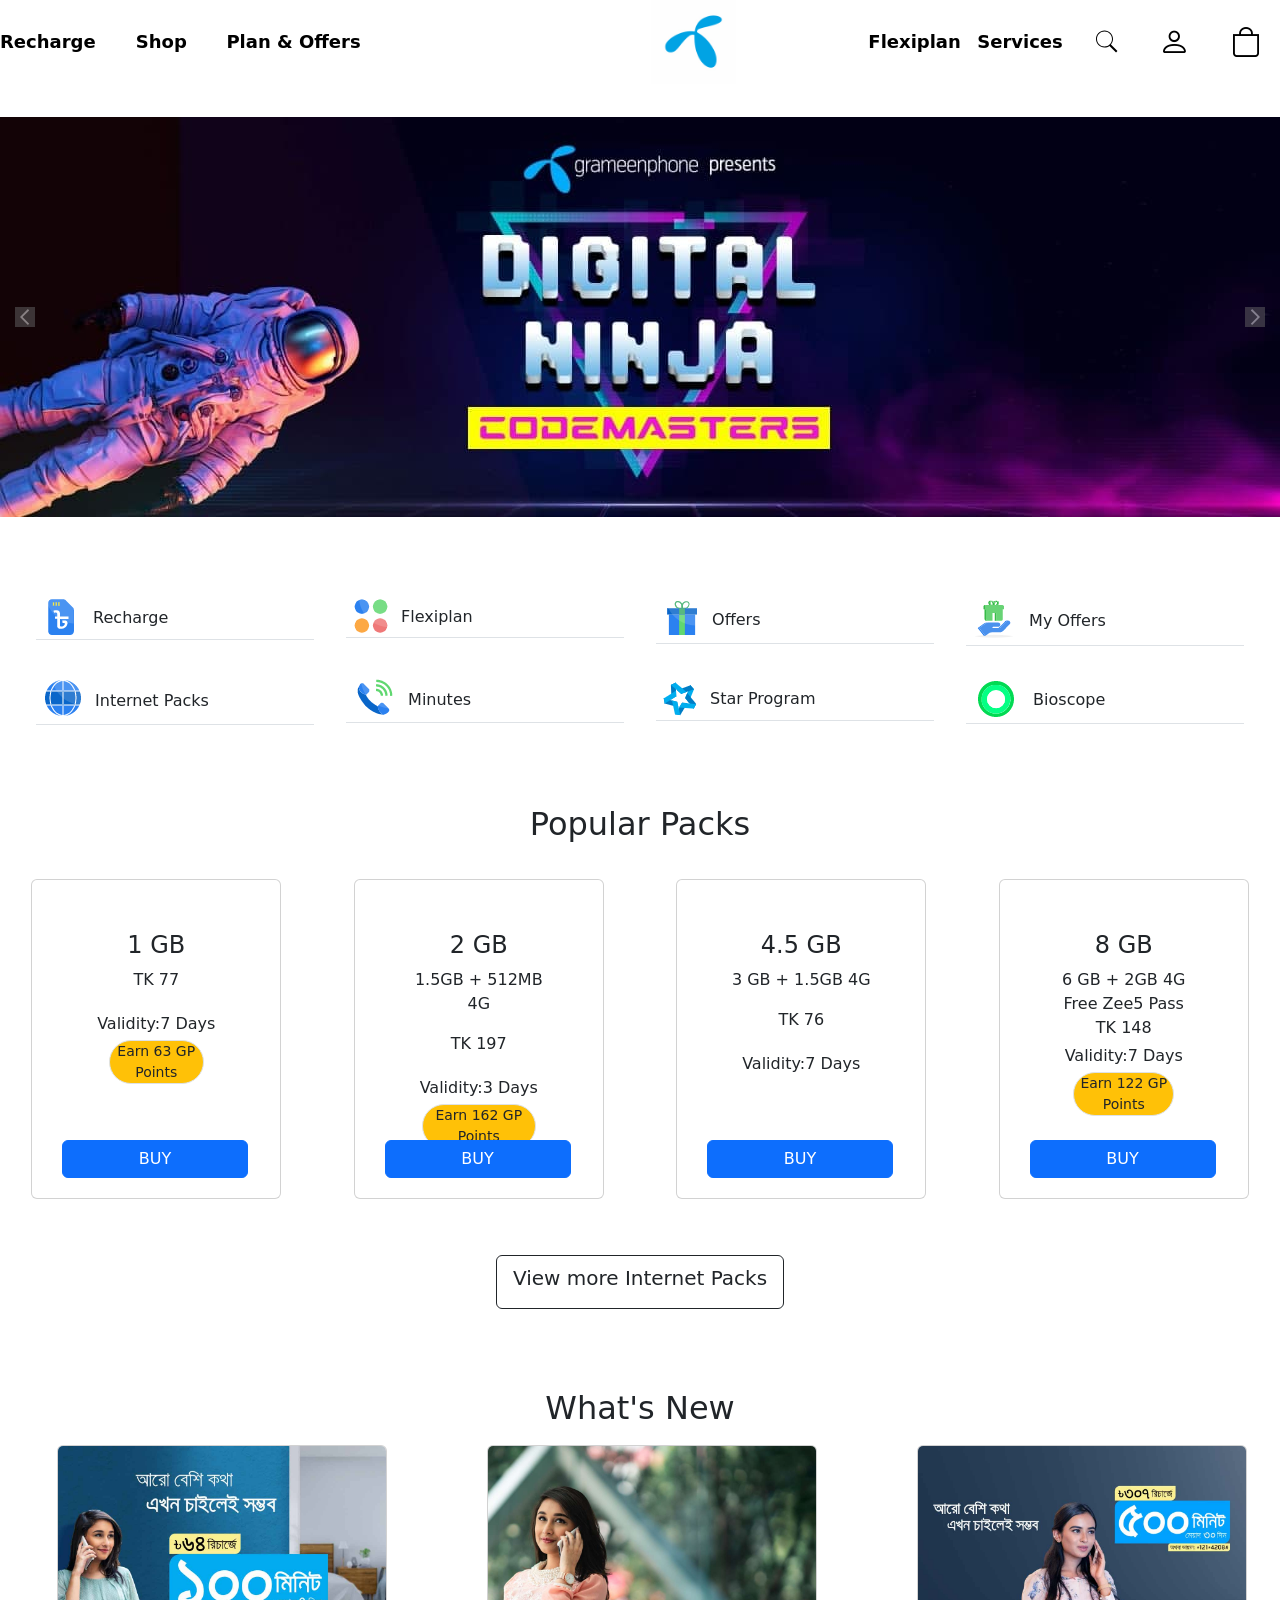
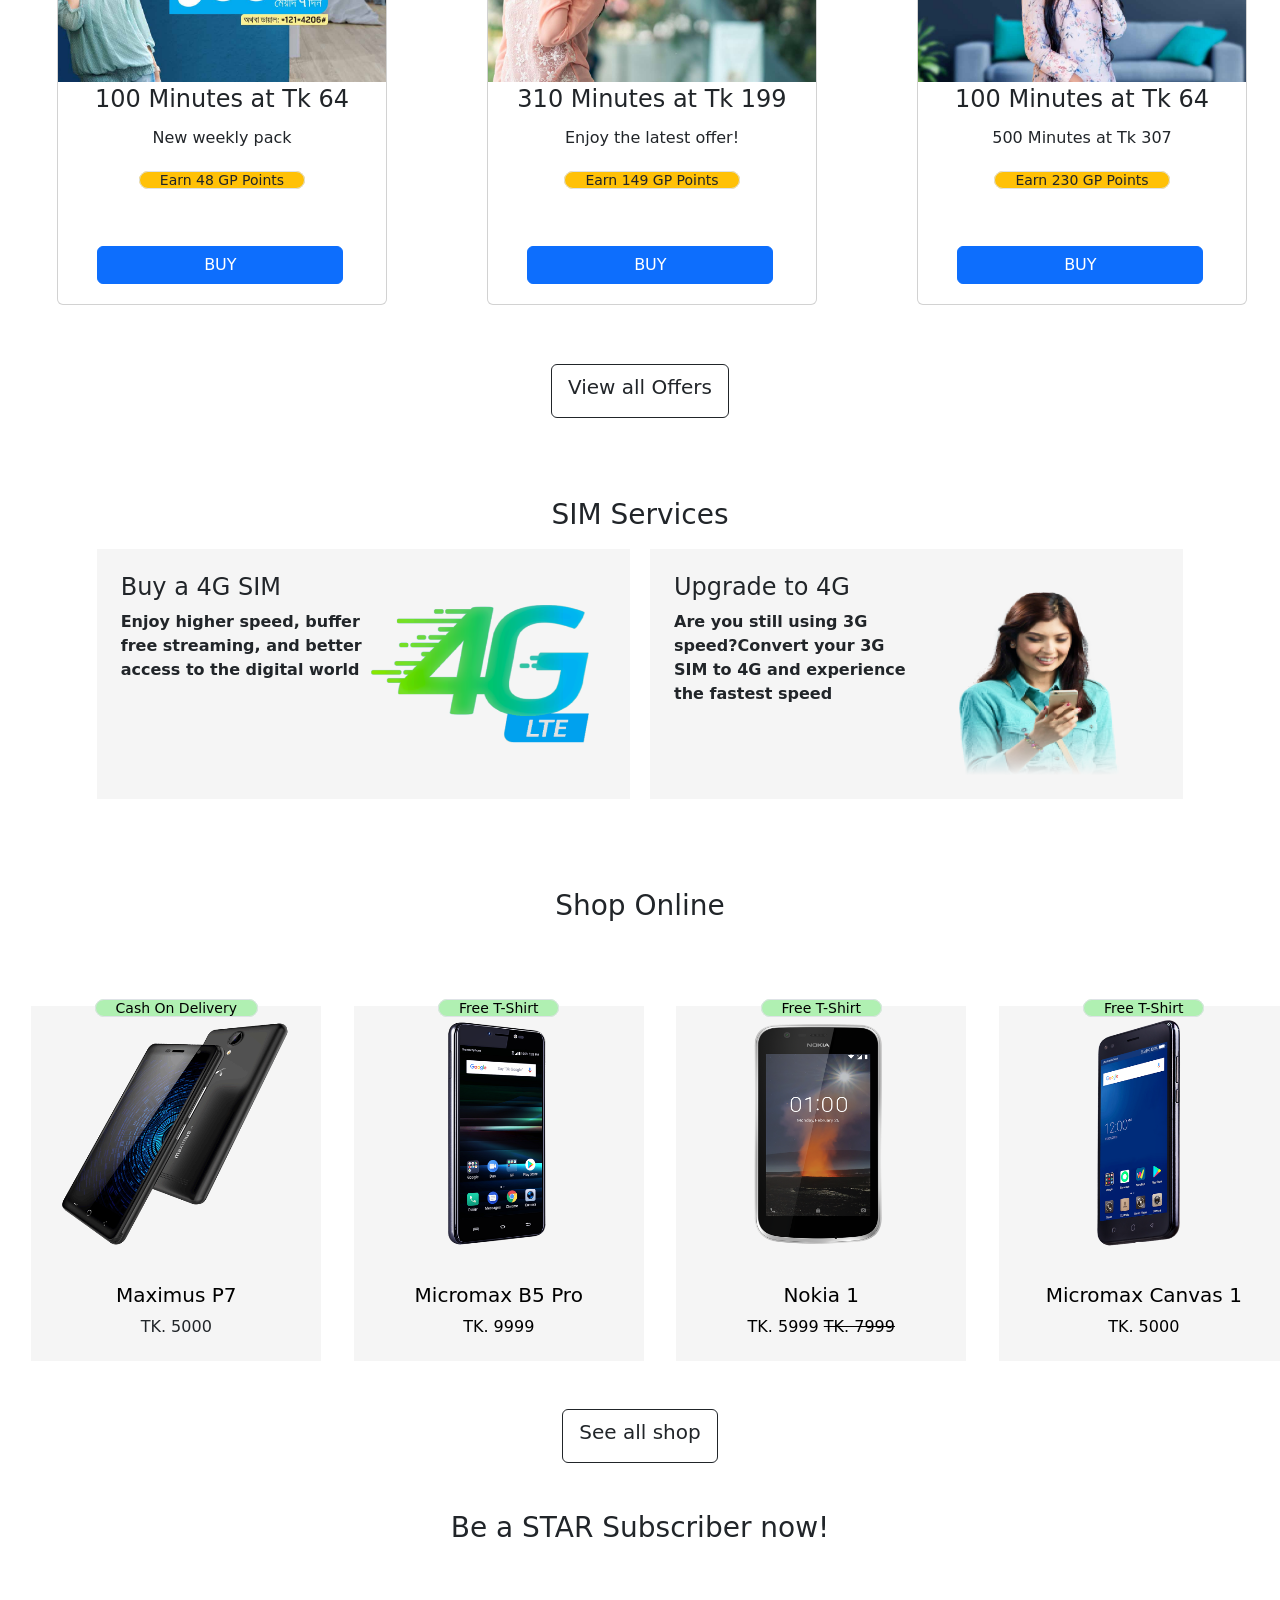
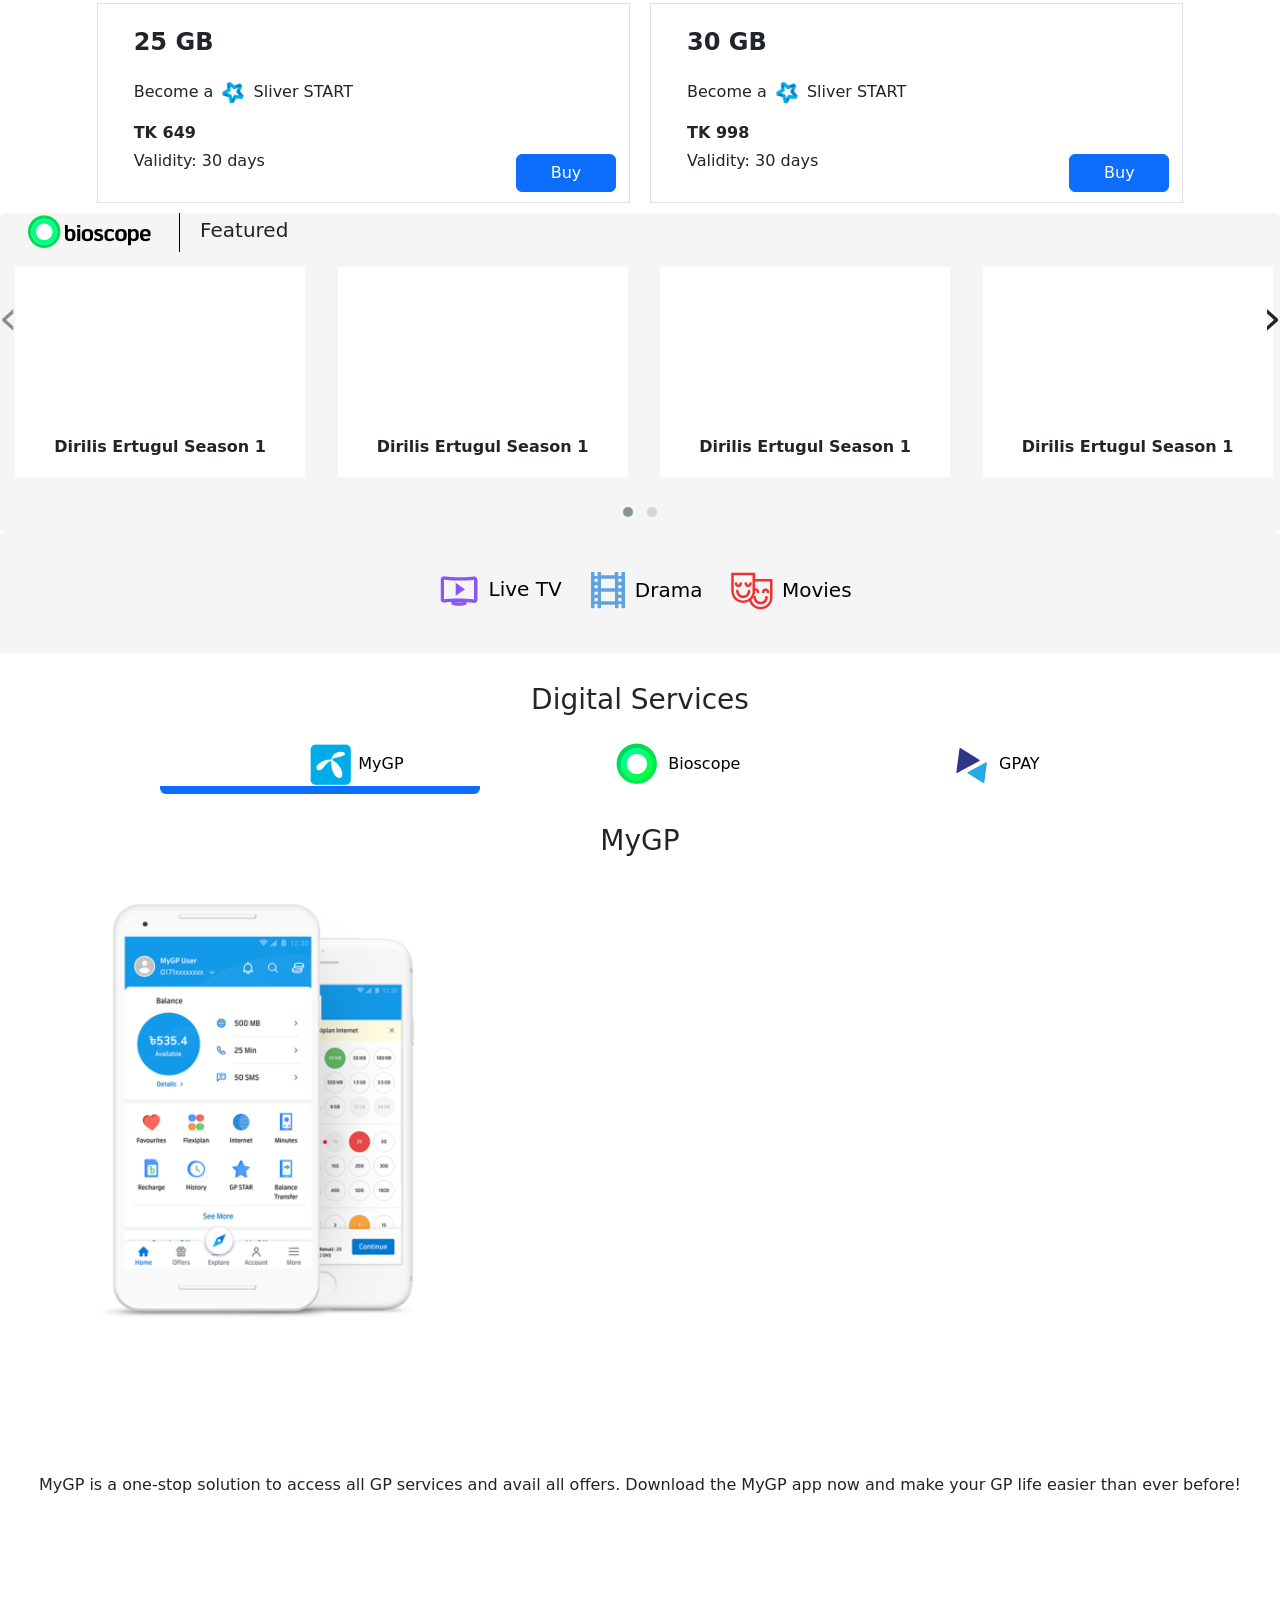
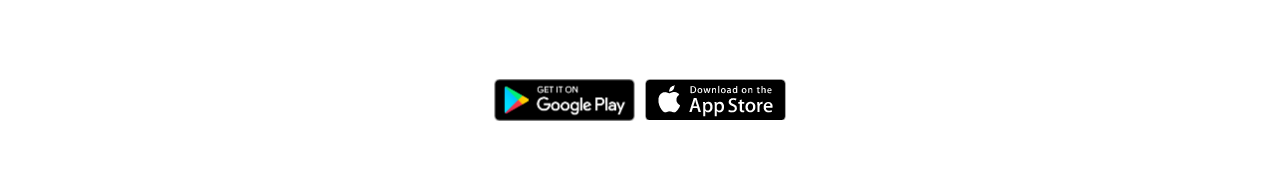
<file: index.html>
<html>
<head>
<title>  Grameenphone </title>
<link rel="stylesheet" href="./bootstrap-4.5.2-dist/css/bootstrap.min.css" type="text/css">

<link rel="icon" href="./images/icon.png" >




<script src="https://code.jquery.com/jquery-3.6.0.min.js" integrity="sha256-/xUj+3OJU5yExlq6GSYGSHk7tPXikynS7ogEvDej/m4=" crossorigin="anonymous"></script>

<!-- Bootstrap CDN -->
<link rel="stylesheet" href="https://cdn.jsdelivr.net/npm/bootstrap@5.1.0/dist/css/bootstrap.min.css" >
<script src="https://cdn.jsdelivr.net/npm/bootstrap@5.1.0/dist/js/bootstrap.min.js"></script>
<script src="https://cdn.jsdelivr.net/npm/bootstrap@5.1.0/dist/js/bootstrap.bundle.min.js" ></script>
<link rel="stylesheet" href="https://cdn.jsdelivr.net/npm/bootstrap-icons@1.3.0/font/bootstrap-icons.css">


<!-- Bootstrap files -->
<script src="./bootstrap-4.5.2-dist/js/bootstrap.min.js"></script>
<script src="./JS/bootstrap.bundle.min.js"></script>
<link rel="stylesheet" href="./CSS/style.css" type="text/css">

<!-- Carousal css Files -->
<link rel="stylesheet" href="CSS/owl.carousel.min.css">
<link rel="stylesheet" href="CSS/owl.theme.default.min.css">


</head>
<body>


    <div class="colors"></div>

                              <!-- /*  TOP NAV BAR START */ -->


<section class="top_nav navbar-expand-md tops">
    <ul class="nav tops collapse navbar-collapse">
        <li class="nav-item tops top_nav-c"> <a href="#" class="nav-link tops top_nav-c-l text-dark border-bottom pl-2 font-size border-primary">Personal</a>  </li>
        <li class="nav-item top_nav-c"> <a href="#" class="nav-link tops top_nav-c-l text-dark font-size ">Business</a>  </li>
        <li class="nav-item top_nav-c"> <a href="#" class="nav-link tops top_nav-c-l text-dark font-size ">About</a>  </li>
        <div class="language">বাংলা</div>
    </ul>

</section>


                              <!-- /*  TOP NAV BAR END */ -->



                              <!-- /*  MAIN NAV BAR START */ -->


<section class="nav-main navbar navbar-expand row position-fixed" >
<div class="nav-main-1 col-5" >


    
<div class="nav-main-3 row collapse navbar-collapse">
    <div class=" col-3 font-weight-600"> <a href="#"> <span> Recharge </span> </a></div>
    <div class=" col-2 font-weight-600"> <a href="#"> Shop </a></div>
    <div class=" col-4 font-weight-600"> <a href="#"> Plan & Offers </a></div>
</div>
</div>








<div class="nav-main-2 collapse navbar-collapse col-3">

<a href="https://www.grameenphone.com/"><img src="./images/gp.jpg"></a>
</div>


<div class="nav-main-3 row collapse navbar-collapse col-4">
<div class=" col-3 font-weight-600 "> <a href="#"> Flexiplan </a></div>
<div class=" col-3 font-weight-600"> <a href="#"> Services </a></div>
<div class=" col-2 font-weight-600"> <a href="#"> <span class="search-icon"><svg xmlns="http://www.w3.org/2000/svg" x="0px" y="0px"
    width="25" height="25"
    viewBox="0 0 50 50"
    style=" fill:#000000;"><path d="M 21 3 C 11.622998 3 4 10.623005 4 20 C 4 29.376995 11.622998 37 21 37 C 24.712383 37 28.139151 35.791079 30.9375 33.765625 L 44.085938 46.914062 L 46.914062 44.085938 L 33.886719 31.058594 C 36.443536 28.083 38 24.223631 38 20 C 38 10.623005 30.377002 3 21 3 z M 21 5 C 29.296122 5 36 11.703883 36 20 C 36 28.296117 29.296122 35 21 35 C 12.703878 35 6 28.296117 6 20 C 6 11.703883 12.703878 5 21 5 z"></path></svg></span> </a></div>
<div class=" col-2 font-weight-600"> <a href="#" class="bstrap-icon">  <i class="bi bi-person"></i> </a></div>
<div class=" col-2 font-weight-600"> <a href="#" class="bstrap-icon" >  <i class="bi bi-bag"></i> </a></div>


</div>
</section>


                                   <!-- SUB NAV BAR START  -->

    <div class="sub-nav row ">
        <div class="col-3"> 

            <button class="navbar-toggler mt-2" onclick="navM()" data-toggle="collapse" data-target=".navs" >
            <span class="navbar-toggler-icon"><svg xmlns="http://www.w3.org/2000/svg" x="0px" y="0px"
                width="25" height="25"
                viewBox="0 0 172 172"
                style=" fill:#000000;"><g fill="none" fill-rule="nonzero" stroke="none" stroke-width="1" stroke-linecap="butt" stroke-linejoin="miter" stroke-miterlimit="10" stroke-dasharray="" stroke-dashoffset="0" font-family="none" font-weight="none" font-size="none" text-anchor="none" style="mix-blend-mode: normal"><path d="M0,172v-172h172v172z" fill="none"></path><g id="original-icon" fill="#000000"><path d="M0,25.8v17.2h172v-17.2zM0,77.4v17.2h172v-17.2zM0,129v17.2h172v-17.2z"></path></g></g></svg></span>
        </button>
        </div>

        <div class="col-7"> <a href="https://www.grameenphone.com/"><img src="./images/gp.jpg"></a>  </div>
        <div class="col-3" style="display: flex; align-items: center;"> <a href="#" style="color: black;"> <i class="bi bi-person"></i> </a>  <a href="#" style="color: black;"> <i class="bi bi-bag"></i> </a> </div>

    </div>




                                   <!-- SUB NAV BAR START  -->




                              <!-- /*  MAIN NAV BAR END */ -->




<!-- 
<section class="image-slide">

    <button class=" carousel-control-prev-icon prev" onclick="prev()"></button>
<img src="#" class="slide">
    <button class=" carousel-control-next-icon next"  onclick="next()"></button>




</section> -->


<!-- <div id="one" class="carousel slide" data-ride="carousel">
<div class="carousel-inner active">
    <div class="carousel-item"> <img src="./images/slide 1.jpg" class="w-100 d-block"> </div>

    <div class="carousel-item"> <img src="./images/slide 2.jpg" class="w-100 d-block"> </div>

    <div class="carousel-item"> <img src="./images/slide 3.jpg" class="w-100 d-block"> </div>


</div>
</div> -->




<div  id="oneid" class="carousel slide slidePic carousel-fade" data-ride="carousel" data-interval="4000" >


    <div class="carousel-inner mt-5">
        <div class="carousel-item active ">
            <img src="images/slide 1.jpg" class="d-block w-100 h-40pr m-auto" alt="">
        </div>

        <div class="carousel-item ">
            <img src="images/slide 2.jpg" class="d-block w-100 h-40pr  m-auto" alt="">
        </div>

        <div class="carousel-item">
            <img src="images/slide 3.jpg" class="d-block w-100 h-40pr  m-auto" alt="">
        </div>
    </div>

        <a href="#oneid" class="carousel-control-prev btn-center-prev " role="button" data-slide="prev" > <svg xmlns="http://www.w3.org/2000/svg" x="0px" y="0px"
            width="20" height="20"
            viewBox="0 0 172 172"
            style=" fill:#000000;"><g fill="none" fill-rule="nonzero" stroke="none" stroke-width="1" stroke-linecap="butt" stroke-linejoin="miter" stroke-miterlimit="10" stroke-dasharray="" stroke-dashoffset="0" font-family="none" font-weight="none" font-size="none" text-anchor="none" style="mix-blend-mode: normal"><path d="M0,172v-172h172v172z" fill="#666666"></path><g fill="#ffffff"><path d="M110.725,154.08333l11.10833,-11.10833l-56.975,-56.975l56.975,-56.975l-11.10833,-11.10833l-67.725,68.08333z"></path></g></g></svg>
        <!-- <span class="carousel-control-prev-icon" aria-hidden="true">    </span> -->
        <span  class="sr-only" > Previous </span>
        </a>

        <a href="#oneid" class="carousel-control-next btn-center-next" role="button" data-slide="next">
            <svg xmlns="http://www.w3.org/2000/svg" x="0px" y="0px"
        width="20" height="20"
        viewBox="0 0 172 172"
        style=" fill:#000000;"><g fill="none" fill-rule="nonzero" stroke="none" stroke-width="1" stroke-linecap="butt" stroke-linejoin="miter" stroke-miterlimit="10" stroke-dasharray="" stroke-dashoffset="0" font-family="none" font-weight="none" font-size="none" text-anchor="none" style="mix-blend-mode: normal"><path d="M0,172v-172h172v172z" fill="#666666"></path><g fill="#ffffff"><path d="M61.275,17.91667l-11.10833,11.10833l56.975,56.975l-56.975,56.975l11.10833,11.10833l67.725,-68.08333z"></path></g></g></svg>
            <!-- <span class="carousel-control-next-icon" aria-hidden="true">    </span>
            <span  class="sr-only" > Next </span> -->
        </a>



</div>



                                     <!-- /* TOGGLED BAR  START */ -->



<!-- collapse -->
<section class="Toggled-bar position-absolute collapse navs">

    <section class="top_nav2  tops">
        <ul class="nav tops">
            <li class="nav-item tops top_nav-c"> <a href="#" class="nav-link tops top_nav-c-l text-dark border-bottom pl-2 font-size border-primary">Personal</a>  </li>
            <li class="nav-item top_nav-c"> <a href="#" class="nav-link tops top_nav-c-l text-dark font-size ">Business</a>  </li>
            <li class="nav-item top_nav-c"> <a href="#" class="nav-link tops top_nav-c-l text-dark font-size ">About</a>  </li>
            <div class="language2">বাংলা</div>
        </ul>
    
    </section>
    

    <div class="close-button" onclick="navT()" >
        <i class="mr-5" ><svg xmlns="http://www.w3.org/2000/svg" x="0px" y="0px"
            width="23" height="23"
            viewBox="0 0 172 172"
            style=" fill:#000000;"><defs><linearGradient x1="86" y1="24.44192" x2="86" y2="147.55808" gradientUnits="userSpaceOnUse" id="color-1_T9nkeADgD3z6_gr1"><stop offset="0" stop-color="#000000"></stop><stop offset="1" stop-color="#000000"></stop></linearGradient></defs><g transform=""><g fill="none" fill-rule="nonzero" stroke="none" stroke-width="1" stroke-linecap="butt" stroke-linejoin="miter" stroke-miterlimit="10" stroke-dasharray="" stroke-dashoffset="0" font-family="none" font-weight="none" font-size="none" text-anchor="none" style="mix-blend-mode: normal"><path d="M0,172v-172h172v172z" fill="none"></path><g fill="url(#color-1_T9nkeADgD3z6_gr1)"><path d="M129.516,147.55808c-1.42693,0.00287 -2.7958,-0.56481 -3.80192,-1.57667l-39.71408,-39.71408l-39.71408,39.71408c-2.09894,2.0983 -5.50131,2.0983 -7.60025,0l-12.66708,-12.68142c-2.0983,-2.09894 -2.0983,-5.50131 0,-7.60025l39.71408,-39.69975l-39.71408,-39.71408c-2.0983,-2.09894 -2.0983,-5.50131 0,-7.60025l12.68142,-12.66708c2.09894,-2.0983 5.50131,-2.0983 7.60025,0l39.69975,39.71408l39.71408,-39.71408c2.09894,-2.0983 5.50131,-2.0983 7.60025,0l12.66708,12.68142c2.0983,2.09894 2.0983,5.50131 0,7.60025l-39.71408,39.69975l39.71408,39.71408c2.0983,2.09894 2.0983,5.50131 0,7.60025l-12.68142,12.66708c-1.00152,1.00779 -2.3632,1.57516 -3.784,1.57667z"></path></g><path d="" fill="none"></path></g></g></svg></i>
    <button></button>
    </div>
    
    <div class="input">
    <span class="search-icon"><svg xmlns="http://www.w3.org/2000/svg" x="0px" y="0px"
        width="25" height="25"
        viewBox="0 0 50 50"
        style=" fill:#000000;"><path d="M 21 3 C 11.622998 3 4 10.623005 4 20 C 4 29.376995 11.622998 37 21 37 C 24.712383 37 28.139151 35.791079 30.9375 33.765625 L 44.085938 46.914062 L 46.914062 44.085938 L 33.886719 31.058594 C 36.443536 28.083 38 24.223631 38 20 C 38 10.623005 30.377002 3 21 3 z M 21 5 C 29.296122 5 36 11.703883 36 20 C 36 28.296117 29.296122 35 21 35 C 12.703878 35 6 28.296117 6 20 C 6 11.703883 12.703878 5 21 5 z"></path></svg></span>
    <input type="text" placeholder="Type to search" class="search small" >

</div>

<div class="toggles">

<div><a href="">Recharge</a></div>
<div><a href="" >Shop <i><svg xmlns="http://www.w3.org/2000/svg" x="0px" y="0px"
    width="32" height="30"
    viewBox="0 0 172 172"
    style=" fill:#000000;"><g transform=""><g fill="none" fill-rule="nonzero" stroke="none" stroke-width="1" stroke-linecap="butt" stroke-linejoin="miter" stroke-miterlimit="10" stroke-dasharray="" stroke-dashoffset="0" font-family="none" font-weight="none" font-size="none" text-anchor="none" style="mix-blend-mode: normal"><path d="M0,172v-172h172v172z" fill="none"></path><path d="M86,86.86c-0.47496,0 -0.86,-0.38504 -0.86,-0.86v0c0,-0.47496 0.38504,-0.86 0.86,-0.86v0c0.47496,0 0.86,0.38504 0.86,0.86v0c0,0.47496 -0.38504,0.86 -0.86,0.86z" fill="#cccccc"></path><g fill="#000000"><path d="M86,42.33846c-24.07638,0 -43.66154,19.58516 -43.66154,43.66154c0,24.07638 19.58516,43.66154 43.66154,43.66154c24.07638,0 43.66154,-19.58515 43.66154,-43.66154c0,-24.07638 -19.58515,-43.66154 -43.66154,-43.66154zM86,49.61538c20.13945,0 36.38462,16.24516 36.38462,36.38462c0,20.13945 -16.24516,36.38462 -36.38462,36.38462c-20.13945,0 -36.38462,-16.24516 -36.38462,-36.38462c0,-20.13945 16.24516,-36.38462 36.38462,-36.38462zM71.44615,64.16923l21.83077,21.83077l-21.83077,21.83077h10.91538l21.83077,-21.83077l-21.83077,-21.83077z"></path></g><path d="" fill="none"></path><path d="" fill="none"></path><path d="" fill="none"></path></g></g></svg></i></a></div>

<div><a href="">Planes & Offers<i><svg xmlns="http://www.w3.org/2000/svg" x="0px" y="0px"
    width="32" height="30"
    viewBox="0 0 172 172"
    style=" fill:#000000;"><g transform=""><g fill="none" fill-rule="nonzero" stroke="none" stroke-width="1" stroke-linecap="butt" stroke-linejoin="miter" stroke-miterlimit="10" stroke-dasharray="" stroke-dashoffset="0" font-family="none" font-weight="none" font-size="none" text-anchor="none" style="mix-blend-mode: normal"><path d="M0,172v-172h172v172z" fill="none"></path><path d="M86,86.86c-0.47496,0 -0.86,-0.38504 -0.86,-0.86v0c0,-0.47496 0.38504,-0.86 0.86,-0.86v0c0.47496,0 0.86,0.38504 0.86,0.86v0c0,0.47496 -0.38504,0.86 -0.86,0.86z" fill="#cccccc"></path><g fill="#000000"><path d="M86,42.33846c-24.07638,0 -43.66154,19.58516 -43.66154,43.66154c0,24.07638 19.58516,43.66154 43.66154,43.66154c24.07638,0 43.66154,-19.58515 43.66154,-43.66154c0,-24.07638 -19.58515,-43.66154 -43.66154,-43.66154zM86,49.61538c20.13945,0 36.38462,16.24516 36.38462,36.38462c0,20.13945 -16.24516,36.38462 -36.38462,36.38462c-20.13945,0 -36.38462,-16.24516 -36.38462,-36.38462c0,-20.13945 16.24516,-36.38462 36.38462,-36.38462zM71.44615,64.16923l21.83077,21.83077l-21.83077,21.83077h10.91538l21.83077,-21.83077l-21.83077,-21.83077z"></path></g><path d="" fill="none"></path><path d="" fill="none"></path><path d="" fill="none"></path></g></g></svg></i></a></div>

<div><a href="">Flexiplan</a></div>

<div><a href="">Services<i><svg xmlns="http://www.w3.org/2000/svg" x="0px" y="0px"
    width="32" height="30"
    viewBox="0 0 172 172"
    style=" fill:#000000;"><g transform=""><g fill="none" fill-rule="nonzero" stroke="none" stroke-width="1" stroke-linecap="butt" stroke-linejoin="miter" stroke-miterlimit="10" stroke-dasharray="" stroke-dashoffset="0" font-family="none" font-weight="none" font-size="none" text-anchor="none" style="mix-blend-mode: normal"><path d="M0,172v-172h172v172z" fill="none"></path><path d="M86,86.86c-0.47496,0 -0.86,-0.38504 -0.86,-0.86v0c0,-0.47496 0.38504,-0.86 0.86,-0.86v0c0.47496,0 0.86,0.38504 0.86,0.86v0c0,0.47496 -0.38504,0.86 -0.86,0.86z" fill="#cccccc"></path><g fill="#000000"><path d="M86,42.33846c-24.07638,0 -43.66154,19.58516 -43.66154,43.66154c0,24.07638 19.58516,43.66154 43.66154,43.66154c24.07638,0 43.66154,-19.58515 43.66154,-43.66154c0,-24.07638 -19.58515,-43.66154 -43.66154,-43.66154zM86,49.61538c20.13945,0 36.38462,16.24516 36.38462,36.38462c0,20.13945 -16.24516,36.38462 -36.38462,36.38462c-20.13945,0 -36.38462,-16.24516 -36.38462,-36.38462c0,-20.13945 16.24516,-36.38462 36.38462,-36.38462zM71.44615,64.16923l21.83077,21.83077l-21.83077,21.83077h10.91538l21.83077,-21.83077l-21.83077,-21.83077z"></path></g><path d="" fill="none"></path><path d="" fill="none"></path><path d="" fill="none"></path></g></g></svg></i></a></div>

</div>
</section>





                                     <!-- /* TOGGLED BAR  END */ -->


                                     <!-- /* MENU  START */ -->



    <div class="menu jumbotron bg-white mb-0">
    <div class="row">
        <div class="col-md-3 col-sm-6 p-3"> <a href="#" class=" border-bottom text-decoration-none text-dark d-block"> <img src="./images/menu icon (6).png" class="h-150 w-auto"> Recharge </a></div>
    
        <div class="col-md-3 col-sm-6 p-3"> <a href="#" class="border-bottom text-decoration-none text-dark d-block"> <img src="./images/menu icon (5).png" class="h-150 w-auto"> Flexiplan </a></div>
    
        <div class="col-md-3 col-sm-6 p-3"> <a href="#" class="border-bottom text-decoration-none text-dark d-block"> <img src="./images/menu icon (4).png" class="h-150 w-auto"> Offers </a> </div>
    
        <div class="col-md-3 col-sm-6 p-3"> <a href="#" class="border-bottom text-decoration-none text-dark d-block"> <img src="./images/menu icon (3).png" class="h-150 w-auto"> My Offers </a> </div>
    
    
    </div>
    
    <div class="row">
        <div class="col-md-3 col-sm-6 p-3">  <a href="#" class=" border-bottom text-decoration-none text-dark d-block">  <img src="./images/menu icon (2).png" class="h-150 w-auto"> Internet Packs </a></div>
    
        <div class="col-md-3 col-sm-6 p-3">  <a href="#" class=" border-bottom text-decoration-none text-dark d-block">  <img src="./images/menu icon (1).png" class="h-150 w-auto"> Minutes </a></div>
    
        <div class="col-md-3 col-sm-6 p-3">   <a href="#" class=" border-bottom text-decoration-none text-dark d-block">  <img src="./images/menu icon (7).png" class="h-150 w-auto"> Star Program  </a></div>
    
        <div class="col-md-3 col-sm-6 p-3">   <a href="#" class=" border-bottom text-decoration-none text-dark d-block">  <img src="./images/menu icon.png" class="h-150 w-auto"> Bioscope  </a></div>
    
    
    </div>
    </div>
    
                                        
                                     <!-- /* MENU  END */ -->


                                     <!-- /* PACKS  START */ -->


<section class="text-center mb-4"> <h2> Popular Packs </h2> </section>



<section class="overflow-hidden-packs">

    

    <div class="packs owl-carousel owl-carousel-4 owl-theme">

        <div class=" item" id="card-1">
        <div class="card  text-center" style="width: 250px; height: 320px;">
            <div class="card-body p-5">
                <h4 class="card-title"> 1 GB   </h4>
                <p> TK 77 </p>
                <p class="card-text m-0 p-1">  <span> Validity:7 Days </span> 
                <p class="small bg-warning border rounded-pill w-75 m-auto"> Earn 63 GP Points </p> </p>
                <button class="btn btn-primary w-75 packs-button">BUY</button>
            </div>
        </div>
        </div>

        <div class="item" id="card-2">

        <div class="card text-center" style="width: 250px; height: 320px;">
            <div class="card-body p-5">
                <h4 class="card-title"> 2 GB   </h4>
                <p> 1.5GB + 512MB 4G </p>
                <p> TK 197 </p>
                <p class="card-text m-0 p-1">  <span> Validity:3 Days </span>  <p class="small bg-warning border rounded-pill w-75 m-auto"> Earn 162 GP Points </p> </p>
                <button class="btn btn-primary w-75 packs-button">BUY</button>
            </div>
        </div>
        </div>

        <div class=" item" id="card-3">
        <div class="card text-center" style="width: 250px; height: 320px;">
            <div class="card-body p-5">
                <h4 class="card-title"> 4.5 GB   </h4>
                <p> 3 GB + 1.5GB 4G </p>
                <p> TK 76 </p>
                <p class="card-text  p-1">  <span> Validity:7 Days </span> </p>
                <button class="btn btn-primary w-75 packs-button">BUY</button>
            </div>
        </div>
        </div>

        <div class=" item" id="card-4">
        <div class="card text-center" style="width: 250px; height: 320px;">
            <div class="card-body p-5">
                <h4 class="card-title"> 8 GB   </h4>
                <p class=" m-0"> 6 GB + 2GB 4G </p>
                <p class=" m-0"> Free Zee5 Pass </p>
                <p class=" m-0"> TK 148 </p>
                <p class="card-text m-0 p-1">  <span> Validity:7 Days </span>  <p class="small bg-warning border rounded-pill w-75 m-auto"> Earn 122 GP Points </p> </p>
                <button class="btn btn-primary w-75 packs-button">BUY</button>
            </div>
        </div>
        </div>
    </div>
</section>

    
<section class="packs-bottom text-center mt-5"> <div class="btn border border-dark "> <h5 class=" p-1"> View more Internet Packs </h5> </div></section>

                                     <!-- /* PACKS  END */ -->

                                     <!-- /* WHAT'S NEW START */ -->

                                    
 <section class="text-center" style="margin-top: 80px;" > <h2> What's New </h2> </section>




<section class="overflow-hidden-new">

    
 <div class="packs-W row mb-5 owl-carousel owl-carousel-w owl-theme" style="margin: auto; ">

    <div class="item" id="whats-1">
    <div class="card text-center" style="width: 330px; height: 460px;">
        <img src="./images/n-packs (1).jpg" class="card-img-top">
        <div class="card-body p-0">
            <h4 class="card-title"> 100 Minutes at Tk 64 </h4>
            <!-- <p> TK 77 </p> -->
            <p class="card-text mb-3 p-1">  <span> New weekly pack </span>  
            <p class="small  w-75  m-auto"> <g class="bg-warning border rounded-pill">  <l style="margin: 20px;"> Earn 48 GP Points </l></g> </p> </p>
             <button class="btn btn-primary w-75 packs-button m-auto">BUY</button>
        </div>
    </div>
    </div>

    <div class="item" id="whats-2">
        <div class="card text-center" style="width: 330px; height: 460px;">
            <img src="./images/n-packs (2).jpg" class="card-img-top">
            <div class="card-body p-0">
                <h4 class="card-title"> 310 Minutes at Tk 199 </h4>
                <!-- <p> TK 77 </p> -->
                <p class="card-text mb-3 p-1">  <span> Enjoy the latest offer! </span>  
                    <p class="small  w-75  m-auto"> <g class="bg-warning border rounded-pill">  <l style="margin: 20px;"> Earn 149 GP Points </l></g> </p> </p>
                 <button class="btn btn-primary w-75 packs-button m-auto">BUY</button>
            </div>
        </div>
        </div>

        <div class="item" id="whats-3">
            <div class="card text-center" style="width: 330px; height: 460px;">
                <img src="./images/n-packs (3).jpg" class="card-img-top">
                <div class="card-body p-0">
                    <h4 class="card-title"> 100 Minutes at Tk 64 </h4>
                    <!-- <p> TK 77 </p> -->
                    <p class="card-text mb-3 p-1">  <span> 500 Minutes at Tk 307 </span>  
                        <p class="small  w-75  m-auto"> <g class="bg-warning border rounded-pill">  <l style="margin: 20px;"> Earn 230 GP Points </l></g> </p> </p>
                     <button class="btn btn-primary w-75 packs-button m-auto">BUY</button>
                </div>
            </div>
            </div>

            

</div>
</section>

<section class="packs-bottom text-center mt-5"> <div class="btn border border-dark "> <h5 class=" p-1"> View all Offers </h5> </div></section>




                                     <!-- /* WHAT'S NEW END */ -->

                                     <!-- /* SIM SERVICES START */ -->



    <section class="text-center" style="margin-top: 80px;" > <h3> SIM Services </h3> </section>


<section class="sim row">

    <div class="sim-c col-md-5 col-sm-11 row p-4">
    <div class="col-6">
      <h4>  Buy a 4G SIM  </h4>
 <p class=" font-weight-600 "> Enjoy higher speed, buffer free streaming, and better access to the digital world   </p> 

    </div>    
    <div class="col-6 bg-white"> 
<img src="./images/sim-pic (1).png">
    </div>

    </div>




    <div class="sim-c col-md-5 col-sm-11 row p-4">   
    <div class="col-6">
        <h4>  Upgrade to 4G  </h4>
   <p class=" font-weight-600 "> Are you still using 3G speed?Convert your 3G SIM to 4G and experience the fastest speed </p> 
  
      </div>    
      <div class="col-6 bg-white"> 
  <img src="./images/sim-pic (2).png">
      </div>
    </div>


</section>

                                     <!-- /* SIM SERVICES END */ -->

                                     <!-- /* SHOP START */ -->

 <section class=" text-center mb-5" style="margin-top: 80px;" > <h3> Shop Online </h3> </section>

<section class=" overflow-hidden-shop ">



<section class="shop owl-carousel owl-carousel-4 owl-theme">
<a href="#" class=" text-decoration-none" id="shop-1">  
 <div class="shop-c text-center item">
    <div class="shop-pill  text-center"><p class="small  w-75  m-auto"> <g class="border rounded-pill">  <l style="margin: 20px;"> Cash On Delivery </l></g> </p> </div>
    <img src="./images/mobile (2).png">
    <h5 class="mt-4">Maximus P7</h5>
    <p class=" text-dark" >TK. 5000</p>
 </div>
</a>

<a href="#" class=" text-decoration-none" id="shop-2"> 
 <div class="shop-c text-center item ">
    <div class="shop-pill  text-center"><p class="small  w-75  m-auto"> <g class="border rounded-pill">  <l style="margin: 20px;"> Free T-Shirt </l></g> </p> </div>
    <img src="./images/mobile (3).png">
    <h5 class="mt-4">Micromax B5 Pro</h5>
    <p>TK. 9999 </p>
</div>
</a>

<a href="#" class=" text-decoration-none" id="shop-3"> 
<div class="shop-c text-center  item ">
    <div class="shop-pill  text-center"><p class="small  w-75  m-auto"> <g class="border rounded-pill">  <l style="margin: 20px;"> Free T-Shirt </l></g> </p> </div>
    <img src="./images/mobile (4).png">
    <h5 class="mt-4">Nokia 1</h5>
    <p>TK. 5999 <del>TK. 7999</del></p>
</div>
</a>

<a href="#" class=" text-decoration-none" id="shop-4"> 
<div class="shop-c text-center item">
    <div class="shop-pill  text-center"><p class="small  w-75  m-auto"> <g class="border rounded-pill">  <l style="margin: 20px;">Free T-Shirt  </l></g> </p> </div>
    <img src="./images/mobile (1).png">
    <h5 class="mt-4">Micromax Canvas 1</h5>
    <p>TK. 5000</p>
</div>
</a>
</section>
</section>

<section class="packs-bottom text-center mt-5"> <div class="btn border border-dark "> <h5 class=" p-1"> See all shop </h5> </div></section>




 



                                     <!-- /* SHOP END */ -->

                                     <!-- /* STAR START */ -->


<section class="text-center mb-5 mt-5" style="margin-top: 80px;" > <h3> Be a STAR Subscriber now! </h3> </section>



<section class="star row">

        <div class="star-c col-md-5 col-sm-11 row p-4 border">
        <div>
            <h4 class=" font-weight-600 ">  25 GB  </h4>
        <p class="font-weight-300 mt-4"> Become a <span> <img src="./images/Scr.png" style="width: 30px; height: 25px;"> </span> Sliver START    </p> 
        <p class="mb-1 font-weight-600"> TK 649  </p>
        <p class="mt-0"> Validity: 30 days  </p> 

        <button class="btn btn-primary" >Buy</button>
        </div>  

        </div>

        <div class="star-c col-md-5 col-sm-11 row p-4 border">
            <div>
                <h4 class=" font-weight-600 ">  30 GB  </h4>
            <p class="font-weight-300 mt-4"> Become a <span> <img src="./images/Scr.png" style="width: 30px; height: 25px;"> </span> Sliver START    </p> 
            <p class="mb-1 font-weight-600"> TK 998  </p>
            <p class="mt-0"> Validity: 30 days  </p> 
    
            <button class="btn btn-primary" >Buy</button>
            </div>  
    
</section>

                                     <!-- /* STAR END */ -->
                                     <!-- /* BIOSCOP START */ -->




<section class="bioscope jumbotron">

    <img src="./images/bioscop.png">  <div class="feat"> Featured </div>
    
    <div class="get"> Get the App </div>

        
    <section class="bio-video owl-carousel owl-carousel-4 owl-theme">

        <div class="bio-video-c item"> <iframe width="300" height="160" src="https://www.youtube.com/embed/fDKLasJSL8k" frameborder="0" allow="accelerometer; autoplay; clipboard-write; encrypted-media; gyroscope; picture-in-picture" allowfullscreen></iframe>  <p class="font-weight-600 text-center mt-2" > Dirilis Ertugul Season 1 </p>         </div>
        <div class="bio-video-c item"> <iframe width="300" height="160" src="https://www.youtube.com/embed/M0h1GIWbTKo" frameborder="0" allow="accelerometer; autoplay; clipboard-write; encrypted-media; gyroscope; picture-in-picture" allowfullscreen></iframe>  <p class="font-weight-600 text-center mt-2" > Dirilis Ertugul Season 1 </p>         </div>
        <div class="bio-video-c item"> <iframe width="300" height="160" src="https://www.youtube.com/embed/LiXc-Y8z8uw" frameborder="0" allow="accelerometer; autoplay; clipboard-write; encrypted-media; gyroscope; picture-in-picture" allowfullscreen></iframe>  <p class="font-weight-600 text-center mt-2" > Dirilis Ertugul Season 1 </p>         </div>
        <div class="bio-video-c item"> <iframe width="300" height="160" src="https://www.youtube.com/embed/5zWTInJqD5k" frameborder="0" allow="accelerometer; autoplay; clipboard-write; encrypted-media; gyroscope; picture-in-picture" allowfullscreen></iframe>  <p class="font-weight-600 text-center mt-2" > Dirilis Ertugul Season 1 </p>         </div>
        <div class="bio-video-c item"> <iframe width="300" height="160" src="https://www.youtube.com/embed/wZ-Cn7-QAIA" frameborder="0" allow="accelerometer; autoplay; clipboard-write; encrypted-media; gyroscope; picture-in-picture" allowfullscreen></iframe>  <p class="font-weight-600 text-center mt-2" > Dirilis Ertugul Season 1 </p>         </div>
        <div class="bio-video-c item"> <iframe width="300" height="160" src="https://www.youtube.com/embed/zlipOGXH6SE" frameborder="0" allow="accelerometer; autoplay; clipboard-write; encrypted-media; gyroscope; picture-in-picture" allowfullscreen></iframe>  <p class="font-weight-600 text-center mt-2" > Dirilis Ertugul Season 1 </p>         </div>
        <div class="bio-video-c item"> <iframe width="300" height="160" src="https://www.youtube.com/embed/q6s4iykMs3Q" frameborder="0" allow="accelerometer; autoplay; clipboard-write; encrypted-media; gyroscope; picture-in-picture" allowfullscreen></iframe>  <p class="font-weight-600 text-center mt-2" > Dirilis Ertugul Season 1 </p>         </div>
        <div class="bio-video-c item"> <iframe width="300" height="160" src="https://www.youtube.com/embed/91GiMQd42WU" frameborder="0" allow="accelerometer; autoplay; clipboard-write; encrypted-media; gyroscope; picture-in-picture" allowfullscreen></iframe>  <p class="font-weight-600 text-center mt-2" > Dirilis Ertugul Season 1 </p>         </div>
        
        

    </section>
</section>



                                     <!-- /* BIOSCOP END */ -->

                                     <!-- /* BIOSCOP START */ -->

    <section class="u-bio">
     <div class="u-bio-c">

        <a href="#"> <img src="./images/bio-u (1).png"> <span> Live TV </span> </a> <a href="#"> <img src="./images/bio-u (2).png"> <span> Drama </span> </a>  <a href="#"> <img src="./images/bio-u (3).png"> <span>  Movies </span> </a>

     </div>
    </section>






                                     <!-- /* BIOSCOP END */ -->

                                     <!-- /* DIGITAL SERVICE START */ -->


<Section class="titles">

<div>  <h3>Digital Services</h3> </div>



</Section>

                                     <!-- /* DIGITAL SERVICE END */ -->


                                     <!-- /* TOGGLEBLE TABS START */ -->


<Section>
    <div class="digi-nav">
<ul class="nav nav-pills">
    <li class="tg-btn nav-item w-25"> <a data-toggle="pill" class="nav-link active" href="#one"> <div class="digi-btn"> <img src="./images/GPs.png"> MyGP </div> </a> </li>
    <li class="tg-btn nav-item w-25"> <a href="#two" data-toggle="pill" class="nav-link"> <div class="digi-btn"> <img src="./images/BIOs2.png"> Bioscope</div> </a> </li>
    <li class="tg-btn nav-item w-25"> <a href="#three" data-toggle="pill" class="nav-link"> <div class="digi-btn"> <img src="./images/UPAYs.png"> GPAY </div> </a> </li>
</ul>
</div>
<div class="tab-content" >

    <div id="one" class="tab-pane active">

        <div class="titles">

            <div>  <h3> MyGP </h3> </div>
        </div>

            <section class="row">
                <div class="col-sm-12 col-md-5 col-lg-5">

                    <div class="img-gp"> <img src="./images/MyGP.png"> </div>
                </div>


                <div class="content col-sm-12 col-md-7 col-lg-7 titles"> 
                    <div>
                        <p class="font-size-2"> MyGP is a one-stop solution to access all GP services and avail all offers. Download the MyGP app now and make your GP life easier than ever before! </p>
                       <br> <div> <a href="#"> <img src="./images/PlayStore.png"> </a> <a href="#"> <img src="./images/AppStore.png" alt=""> </a></div>
                    </div>
                </div>
                

            </section>
    </div>


    <div id="two" class="tab-pane">

        <div class="titles">

            <div>  <h3> Bioscope </h3> </div>
        </div>

            <section class="row">
                <div class="col-sm-12 col-md-5 col-lg-5">

                    <div class="img-gp"> <img src="./images/MyBio.png"> </div>


                </div>
                    <div class="content col-sm-12 col-md-7 col-lg-7 titles"> 
                        <div>
                            <p class="font-size-2"> Bioscope offers latest drama, blockbuster movies, music, sports, popular live TV channels with cool features. Available in web, android and iOS.</p>
                            <div> <a href="#"> <img src="./images/PlayStore.png"> </a> <a href="#"> <img src="./images/AppStore.png" alt=""> </a></div>
                        </div>
                    </div>
                

            </section>
    </div>


    <div id="three" class="tab-pane">

        <div class="titles">

            <div>  <h3> GPAY </h3> </div>
        </div>

            <section class="row">
                <div class="col-sm-12 col-md-5 col-lg-5">

                    <div class="img-gp"> <img src="./images/MyPay.png"> </div>


                </div>
                    <div class="content col-sm-12 col-md-7 col-lg-7 titles"> 
                        <div>
                            <p class="font-size-2"> GPAY is a mobile wallet that GP customers can use for their utility bills payment (Electricity, Gas, Water, Internet (broadband),cable TV, etc. bills), Airtime recharge, Voice/ Data pack & train ticket Purchase. </p>
                            <div> <a href="#"> <img src="./images/PlayStore.png"> </a> <a href="#"> <img src="./images/AppStore.png" alt=""> </a></div>
                        </div>
                    </div>
                

            </section>
    </div>


    </div>

</Section>


                                     <!-- /* TOGGLEBLE TABS END */ -->


                                     <!-- /* MAIN NAVS TOGGLE START */ -->
<!-- <section class="plan-more row">
    
    <div class="col-3 one">  <a href="#"> Offers </a> </div>
    <div class="col-3 one">  <a href="#"> Internet Packages </a> </div>
    <div class="col-3 one">  <a href="#"> 4G </a> </div>
    <div class="col-3 one">  <a href="#"> GP START </a> </div>
    <div class="col-3 two">  <a href="#"> My Offers </a> </div>
    <div class="col-3 two">  <a href="#"> Prepaid & Postpaid <br> Packages </a> </div>
    <div class="col-3 two">  <a href="#"> VoLTE </a> </div>
    

</section> -->
<!-- 
<section class="plan-more2 bg-success row">

    <div class="col-3 one">   
        <div class=""> <a href="#"> See all Shop items </a>   </div>
        <div class=""> <a href="#"> Phones </a>   </div>
        <div class=""> <a href="#"> Buy 4G SIM </a>   </div>
        <div class=""> <a href="#"> Accessories </a>   </div>
        <div class=""> <a href="#"> Preorder </a>   </div>
    </div>


    <div class="col-3 two">   
        <div class=""> <a href="#"> SIM Services </a>   </div>
        <div class=""> <a href="#"> SIM Replacement </a>   </div>
        <div class=""> <a href="#"> MNP </a>   </div>
        <div class=""> <a href="#"> Transfer of SIM Ownership </a>   </div>
    </div>

    <div class="col-3 three">   
        <div class=""> <a href="#"> Wearables </a>   </div>
        <div class=""> <a href="#"> Tabs </a>   </div>
        <div class=""> <a href="#"> Modems & Routers </a>   </div>
        <div class=""> <a href="#"> loT </a>   </div>
        <div class=""> <a href="#"> Apparel & Accessories </a>   </div>
    </div>

    <div class="col-3 four">   
        <div class=""> <a href="#"> Sale </a>   </div>
        <div class=""> <a href="#"> All Categories </a>   </div>
    </div>

     -->







    <!-- <div class="col-3 one">   </div>
    <div class="col-3 one">  <a> SIM Services </a> </div>
    <div class="col-3 one">  <a> Wearables </a> </div>
    <div class="col-3 one">  <a> Sale </a> </div>
    <div class="col-3 two">  <a> Phones </a> </div>
    <div class="col-3 two">  <a> SIM Replacement </a> </div>
    <div class="col-3 two">  <a> Tabs </a> </div>
    <div class="col-3 two">  <a> All Categories </a> </div>
    <div class="col-3 two">  <a> Buy 4G SIM </a> </div>
    <div class="col-3 two">  <a> MNP </a> </div>
    <div class="col-3 two">  <a> Modems & Routers </a> </div>
    <div class="col-3 two">  <a> VoLTE </a> </div>
    <div class="col-3 two">  <a> VoLTE </a> </div>
    <div class="col-3 two">  <a> VoLTE </a> </div>
    <div class="col-3 two">  <a> VoLTE </a> </div>
    <div class="col-3 two">  <a> VoLTE </a> </div>
    <div class="col-3 two">  <a> VoLTE </a> </div> -->
    




<!-- </section> -->




                                     <!-- /* MAIN NAVS TOGGLE END */ -->




<!-- 
<br><br><br><br><br><br><br><br>
<br><br><br><br><br><br><br><br>
<br><br><br><br><br><br><br><br>
<br><br><br><br><br><br><br><br>
<br><br><br><br><br><br><br><br>
<br><br><br><br><br><br><br><br> -->



<script src=".\bootstrap-4.5.2-dist\js\bootstrap.min.js"></script>
<script src="./JS/bootstrap.bundle.min.js"></script>
<script src="./JS/Javascript .js"></script>


<script src="https://code.jquery.com/jquery-3.5.1.min.js" integrity="sha256-9/aliU8dGd2tb6OSsuzixeV4y/faTqgFtohetphbbj0=" crossorigin="anonymous"></script>

<script src="https://code.jquery.com/jquery-3.5.1.slim.min.js" integrity="sha384-DfXdz2htPH0lsSSs5nCTpuj/zy4C+OGpamoFVy38MVBnE+IbbVYUew+OrCXaRkfj" crossorigin="anonymous"></script>

<script src="https://cdn.jsdelivr.net/npm/bootstrap@4.5.3/dist/js/bootstrap.bundle.min.js" integrity="sha384-ho+j7jyWK8fNQe+A12Hb8AhRq26LrZ/JpcUGGOn+Y7RsweNrtN/tE3MoK7ZeZDyx" crossorigin="anonymous"></script> 
<script src="./JS/owl.carousel.min.js"></script>
<script>
$('.owl-carousel-4').owlCarousel({
    loop:false,
    margin:10,
    nav:true,
    responsive:{
        0:{
            items:1
        },
        600:{
            items:2
        },
        800:{
            items:3
        },
        1000:{
            items:4
        }
    }
})


$('.owl-carousel-w').owlCarousel({
    loop:false,
    margin:10,
    nav:true,
    responsive:{
        0:{
            items:1
        },
        600:{
            items:2
        },
        800:{
            items:3
        },
        1000:{
            items:3
        }
    }
})

</script>




</body>
</html>
</file>
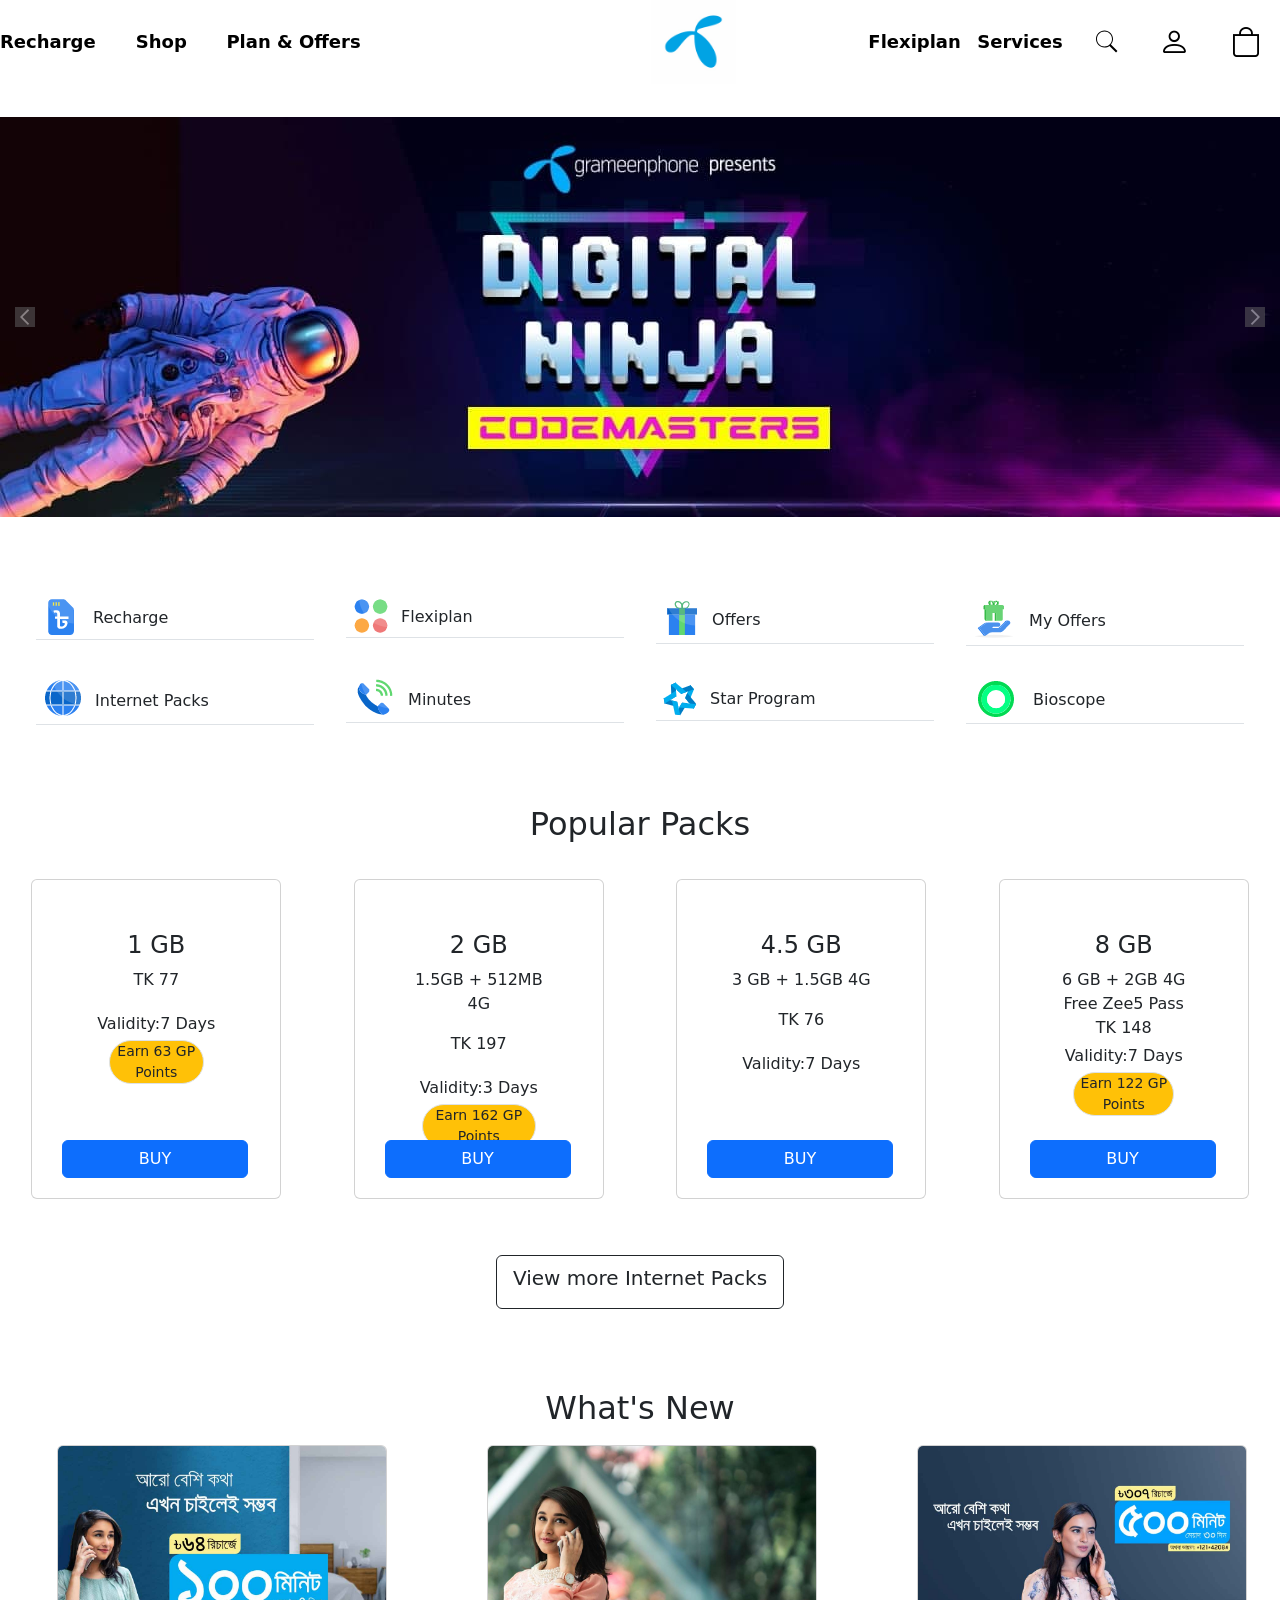
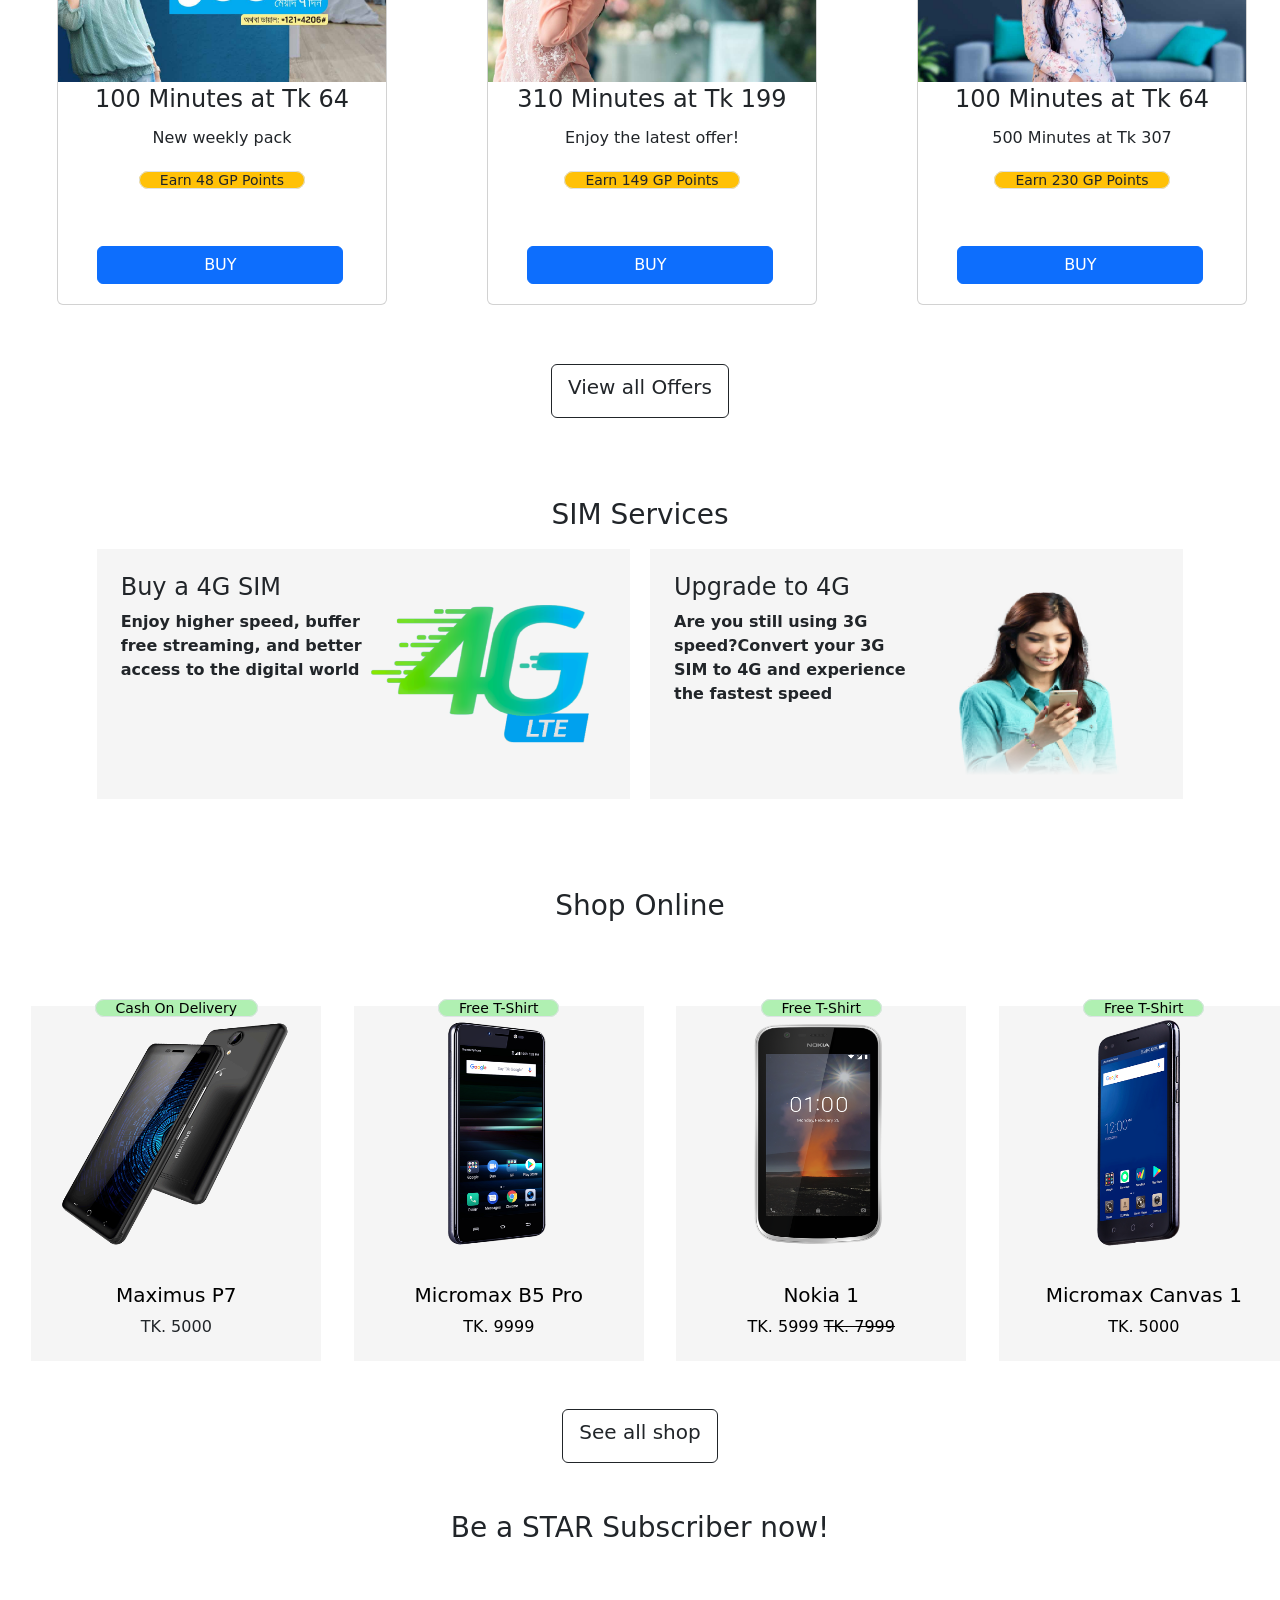
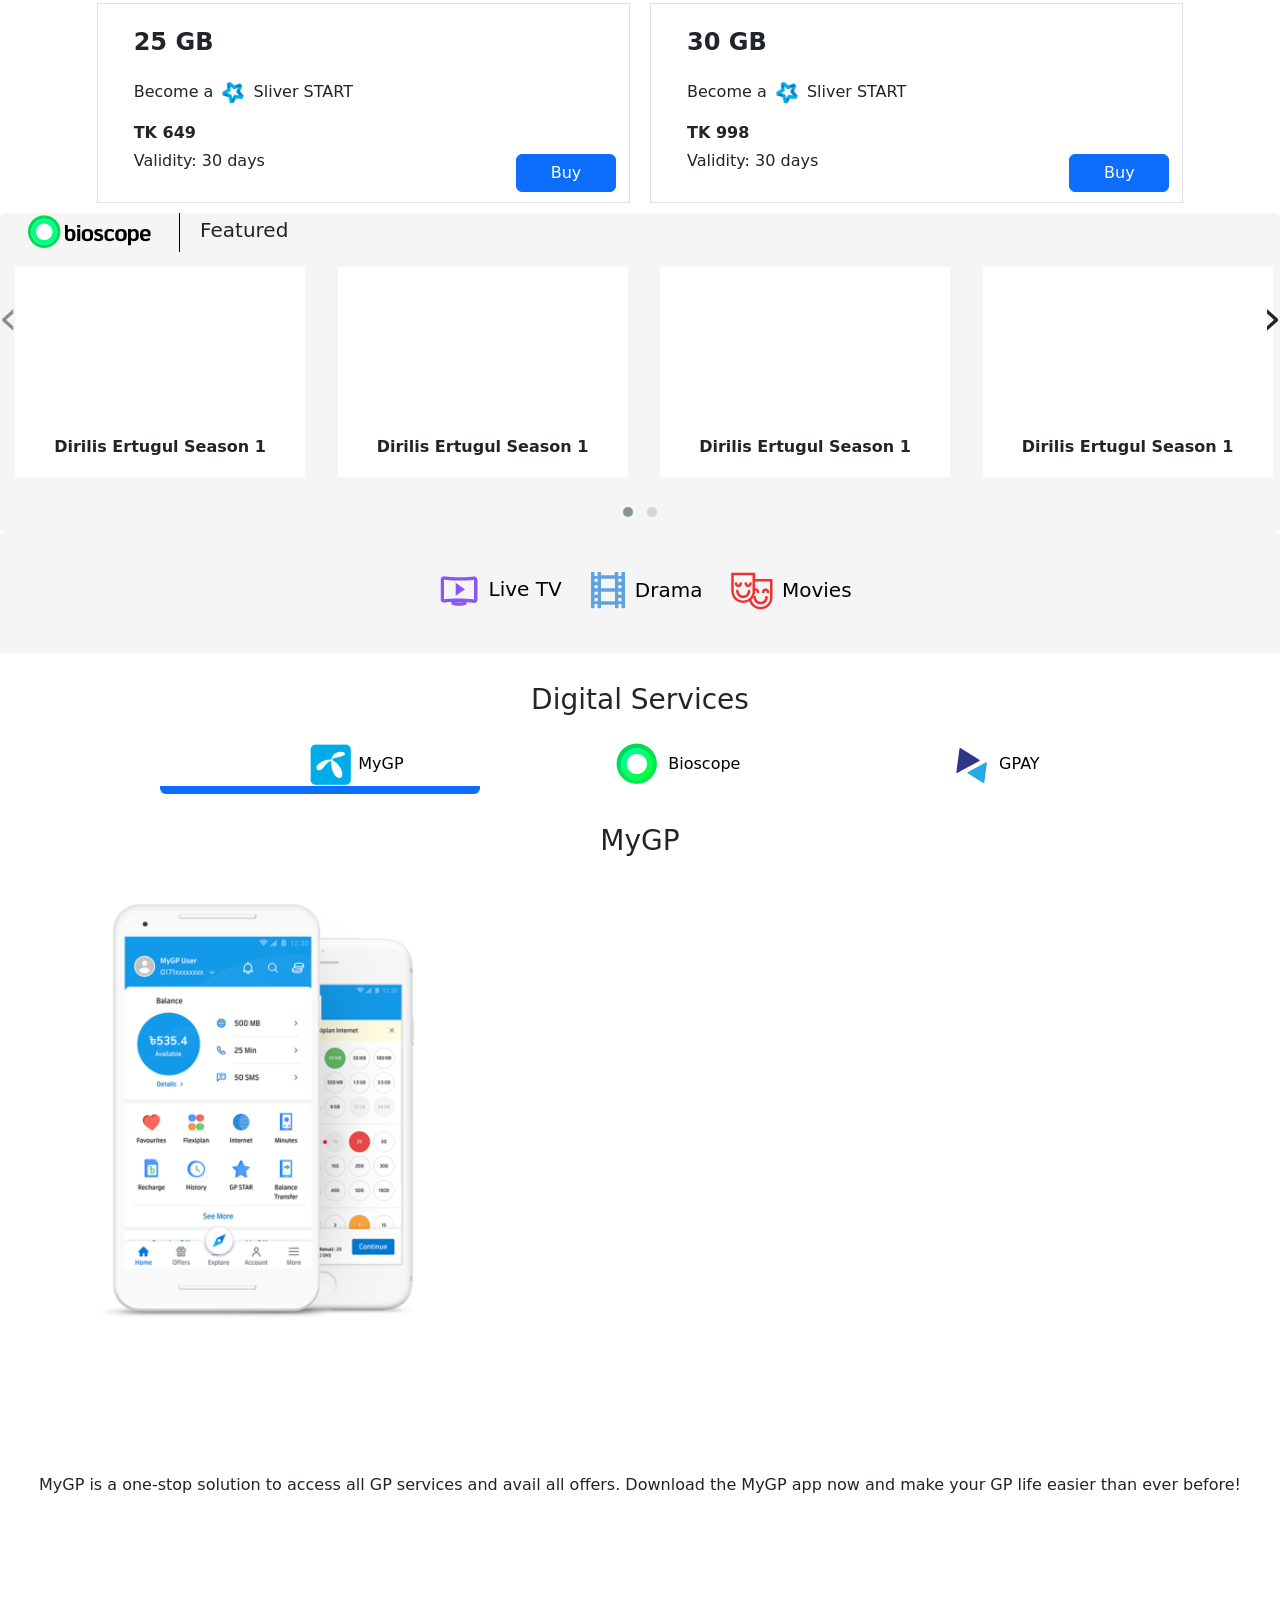
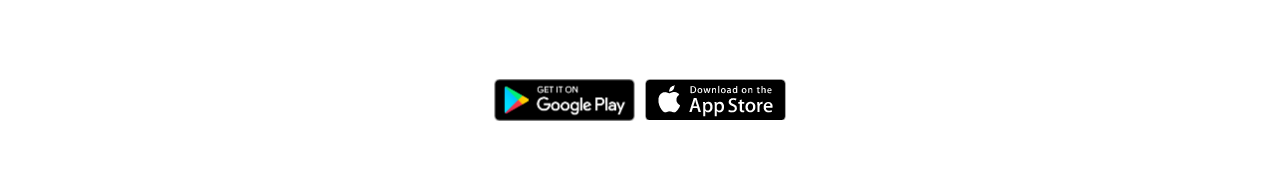
<file: index .html>
<html>
<head>
<title>  Grameenphone </title>
<link rel="stylesheet" href="./bootstrap-4.5.2-dist/css/bootstrap.min.css" type="text/css">






<script src="https://code.jquery.com/jquery-3.6.0.min.js" integrity="sha256-/xUj+3OJU5yExlq6GSYGSHk7tPXikynS7ogEvDej/m4=" crossorigin="anonymous"></script>

<!-- Bootstrap CDN -->
<link rel="stylesheet" href="https://cdn.jsdelivr.net/npm/bootstrap@5.1.0/dist/css/bootstrap.min.css" >
<script src="https://cdn.jsdelivr.net/npm/bootstrap@5.1.0/dist/js/bootstrap.min.js"></script>
<script src="https://cdn.jsdelivr.net/npm/bootstrap@5.1.0/dist/js/bootstrap.bundle.min.js" ></script>
<link rel="stylesheet" href="https://cdn.jsdelivr.net/npm/bootstrap-icons@1.3.0/font/bootstrap-icons.css">


<!-- Bootstrap files -->
<script src="./bootstrap-4.5.2-dist/js/bootstrap.min.js"></script>
<script src="./JS/bootstrap.bundle.min.js"></script>
<link rel="stylesheet" href="./CSS/style.css" type="text/css">

<!-- Carousal css Files -->
<link rel="stylesheet" href="CSS/owl.carousel.min.css">
<link rel="stylesheet" href="CSS/owl.theme.default.min.css">


</head>
<body>


    <div class="colors"></div>

                              <!-- /*  TOP NAV BAR START */ -->


<section class="top_nav navbar-expand-md tops">
    <ul class="nav tops collapse navbar-collapse">
        <li class="nav-item tops top_nav-c"> <a href="#" class="nav-link tops top_nav-c-l text-dark border-bottom pl-2 font-size border-primary">Personal</a>  </li>
        <li class="nav-item top_nav-c"> <a href="#" class="nav-link tops top_nav-c-l text-dark font-size ">Business</a>  </li>
        <li class="nav-item top_nav-c"> <a href="#" class="nav-link tops top_nav-c-l text-dark font-size ">About</a>  </li>
        <div class="language">বাংলা</div>
    </ul>

</section>


                              <!-- /*  TOP NAV BAR END */ -->



                              <!-- /*  MAIN NAV BAR START */ -->


<section class="nav-main navbar navbar-expand row position-fixed" >
<div class="nav-main-1 col-5" >


    
<div class="nav-main-3 row collapse navbar-collapse">
    <div class=" col-3 font-weight-600"> <a href="#"> <span> Recharge </span> </a></div>
    <div class=" col-2 font-weight-600"> <a href="#"> Shop </a></div>
    <div class=" col-4 font-weight-600"> <a href="#"> Plan & Offers </a></div>
</div>
</div>








<div class="nav-main-2 collapse navbar-collapse col-3">

<a href="https://www.grameenphone.com/"><img src="./images/gp.jpg"></a>
</div>


<div class="nav-main-3 row collapse navbar-collapse col-4">
<div class=" col-3 font-weight-600 "> <a href="#"> Flexiplan </a></div>
<div class=" col-3 font-weight-600"> <a href="#"> Services </a></div>
<div class=" col-2 font-weight-600"> <a href="#"> <span class="search-icon"><svg xmlns="http://www.w3.org/2000/svg" x="0px" y="0px"
    width="25" height="25"
    viewBox="0 0 50 50"
    style=" fill:#000000;"><path d="M 21 3 C 11.622998 3 4 10.623005 4 20 C 4 29.376995 11.622998 37 21 37 C 24.712383 37 28.139151 35.791079 30.9375 33.765625 L 44.085938 46.914062 L 46.914062 44.085938 L 33.886719 31.058594 C 36.443536 28.083 38 24.223631 38 20 C 38 10.623005 30.377002 3 21 3 z M 21 5 C 29.296122 5 36 11.703883 36 20 C 36 28.296117 29.296122 35 21 35 C 12.703878 35 6 28.296117 6 20 C 6 11.703883 12.703878 5 21 5 z"></path></svg></span> </a></div>
<div class=" col-2 font-weight-600"> <a href="#" class="bstrap-icon">  <i class="bi bi-person"></i> </a></div>
<div class=" col-2 font-weight-600"> <a href="#" class="bstrap-icon" >  <i class="bi bi-bag"></i> </a></div>


</div>
</section>


                                   <!-- SUB NAV BAR START  -->

    <div class="sub-nav row ">
        <div class="col-3"> 

            <button class="navbar-toggler mt-2" onclick="navM()" data-toggle="collapse" data-target=".navs" >
            <span class="navbar-toggler-icon"><svg xmlns="http://www.w3.org/2000/svg" x="0px" y="0px"
                width="25" height="25"
                viewBox="0 0 172 172"
                style=" fill:#000000;"><g fill="none" fill-rule="nonzero" stroke="none" stroke-width="1" stroke-linecap="butt" stroke-linejoin="miter" stroke-miterlimit="10" stroke-dasharray="" stroke-dashoffset="0" font-family="none" font-weight="none" font-size="none" text-anchor="none" style="mix-blend-mode: normal"><path d="M0,172v-172h172v172z" fill="none"></path><g id="original-icon" fill="#000000"><path d="M0,25.8v17.2h172v-17.2zM0,77.4v17.2h172v-17.2zM0,129v17.2h172v-17.2z"></path></g></g></svg></span>
        </button>
        </div>

        <div class="col-7"> <a href="https://www.grameenphone.com/"><img src="./images/gp.jpg"></a>  </div>
        <div class="col-3" style="display: flex; align-items: center;"> <a href="#" style="color: black;"> <i class="bi bi-person"></i> </a>  <a href="#" style="color: black;"> <i class="bi bi-bag"></i> </a> </div>

    </div>




                                   <!-- SUB NAV BAR START  -->




                              <!-- /*  MAIN NAV BAR END */ -->




<!-- 
<section class="image-slide">

    <button class=" carousel-control-prev-icon prev" onclick="prev()"></button>
<img src="#" class="slide">
    <button class=" carousel-control-next-icon next"  onclick="next()"></button>




</section> -->


<!-- <div id="one" class="carousel slide" data-ride="carousel">
<div class="carousel-inner active">
    <div class="carousel-item"> <img src="./images/slide 1.jpg" class="w-100 d-block"> </div>

    <div class="carousel-item"> <img src="./images/slide 2.jpg" class="w-100 d-block"> </div>

    <div class="carousel-item"> <img src="./images/slide 3.jpg" class="w-100 d-block"> </div>


</div>
</div> -->




<div  id="oneid" class="carousel slide slidePic carousel-fade" data-ride="carousel" data-interval="4000" >


    <div class="carousel-inner mt-5">
        <div class="carousel-item active ">
            <img src="images/slide 1.jpg" class="d-block w-100 h-40pr m-auto" alt="">
        </div>

        <div class="carousel-item ">
            <img src="images/slide 2.jpg" class="d-block w-100 h-40pr  m-auto" alt="">
        </div>

        <div class="carousel-item">
            <img src="images/slide 3.jpg" class="d-block w-100 h-40pr  m-auto" alt="">
        </div>
    </div>

        <a href="#oneid" class="carousel-control-prev btn-center-prev " role="button" data-slide="prev" > <svg xmlns="http://www.w3.org/2000/svg" x="0px" y="0px"
            width="20" height="20"
            viewBox="0 0 172 172"
            style=" fill:#000000;"><g fill="none" fill-rule="nonzero" stroke="none" stroke-width="1" stroke-linecap="butt" stroke-linejoin="miter" stroke-miterlimit="10" stroke-dasharray="" stroke-dashoffset="0" font-family="none" font-weight="none" font-size="none" text-anchor="none" style="mix-blend-mode: normal"><path d="M0,172v-172h172v172z" fill="#666666"></path><g fill="#ffffff"><path d="M110.725,154.08333l11.10833,-11.10833l-56.975,-56.975l56.975,-56.975l-11.10833,-11.10833l-67.725,68.08333z"></path></g></g></svg>
        <!-- <span class="carousel-control-prev-icon" aria-hidden="true">    </span> -->
        <span  class="sr-only" > Previous </span>
        </a>

        <a href="#oneid" class="carousel-control-next btn-center-next" role="button" data-slide="next">
            <svg xmlns="http://www.w3.org/2000/svg" x="0px" y="0px"
        width="20" height="20"
        viewBox="0 0 172 172"
        style=" fill:#000000;"><g fill="none" fill-rule="nonzero" stroke="none" stroke-width="1" stroke-linecap="butt" stroke-linejoin="miter" stroke-miterlimit="10" stroke-dasharray="" stroke-dashoffset="0" font-family="none" font-weight="none" font-size="none" text-anchor="none" style="mix-blend-mode: normal"><path d="M0,172v-172h172v172z" fill="#666666"></path><g fill="#ffffff"><path d="M61.275,17.91667l-11.10833,11.10833l56.975,56.975l-56.975,56.975l11.10833,11.10833l67.725,-68.08333z"></path></g></g></svg>
            <!-- <span class="carousel-control-next-icon" aria-hidden="true">    </span>
            <span  class="sr-only" > Next </span> -->
        </a>



</div>



                                     <!-- /* TOGGLED BAR  START */ -->



<!-- collapse -->
<section class="Toggled-bar position-absolute collapse navs">

    <section class="top_nav2  tops">
        <ul class="nav tops">
            <li class="nav-item tops top_nav-c"> <a href="#" class="nav-link tops top_nav-c-l text-dark border-bottom pl-2 font-size border-primary">Personal</a>  </li>
            <li class="nav-item top_nav-c"> <a href="#" class="nav-link tops top_nav-c-l text-dark font-size ">Business</a>  </li>
            <li class="nav-item top_nav-c"> <a href="#" class="nav-link tops top_nav-c-l text-dark font-size ">About</a>  </li>
            <div class="language2">বাংলা</div>
        </ul>
    
    </section>
    

    <div class="close-button" onclick="navT()" >
        <i class="mr-5" ><svg xmlns="http://www.w3.org/2000/svg" x="0px" y="0px"
            width="23" height="23"
            viewBox="0 0 172 172"
            style=" fill:#000000;"><defs><linearGradient x1="86" y1="24.44192" x2="86" y2="147.55808" gradientUnits="userSpaceOnUse" id="color-1_T9nkeADgD3z6_gr1"><stop offset="0" stop-color="#000000"></stop><stop offset="1" stop-color="#000000"></stop></linearGradient></defs><g transform=""><g fill="none" fill-rule="nonzero" stroke="none" stroke-width="1" stroke-linecap="butt" stroke-linejoin="miter" stroke-miterlimit="10" stroke-dasharray="" stroke-dashoffset="0" font-family="none" font-weight="none" font-size="none" text-anchor="none" style="mix-blend-mode: normal"><path d="M0,172v-172h172v172z" fill="none"></path><g fill="url(#color-1_T9nkeADgD3z6_gr1)"><path d="M129.516,147.55808c-1.42693,0.00287 -2.7958,-0.56481 -3.80192,-1.57667l-39.71408,-39.71408l-39.71408,39.71408c-2.09894,2.0983 -5.50131,2.0983 -7.60025,0l-12.66708,-12.68142c-2.0983,-2.09894 -2.0983,-5.50131 0,-7.60025l39.71408,-39.69975l-39.71408,-39.71408c-2.0983,-2.09894 -2.0983,-5.50131 0,-7.60025l12.68142,-12.66708c2.09894,-2.0983 5.50131,-2.0983 7.60025,0l39.69975,39.71408l39.71408,-39.71408c2.09894,-2.0983 5.50131,-2.0983 7.60025,0l12.66708,12.68142c2.0983,2.09894 2.0983,5.50131 0,7.60025l-39.71408,39.69975l39.71408,39.71408c2.0983,2.09894 2.0983,5.50131 0,7.60025l-12.68142,12.66708c-1.00152,1.00779 -2.3632,1.57516 -3.784,1.57667z"></path></g><path d="" fill="none"></path></g></g></svg></i>
    <button></button>
    </div>
    
    <div class="input">
    <span class="search-icon"><svg xmlns="http://www.w3.org/2000/svg" x="0px" y="0px"
        width="25" height="25"
        viewBox="0 0 50 50"
        style=" fill:#000000;"><path d="M 21 3 C 11.622998 3 4 10.623005 4 20 C 4 29.376995 11.622998 37 21 37 C 24.712383 37 28.139151 35.791079 30.9375 33.765625 L 44.085938 46.914062 L 46.914062 44.085938 L 33.886719 31.058594 C 36.443536 28.083 38 24.223631 38 20 C 38 10.623005 30.377002 3 21 3 z M 21 5 C 29.296122 5 36 11.703883 36 20 C 36 28.296117 29.296122 35 21 35 C 12.703878 35 6 28.296117 6 20 C 6 11.703883 12.703878 5 21 5 z"></path></svg></span>
    <input type="text" placeholder="Type to search" class="search small" >

</div>

<div class="toggles">

<div><a href="">Recharge</a></div>
<div><a href="" >Shop <i><svg xmlns="http://www.w3.org/2000/svg" x="0px" y="0px"
    width="32" height="30"
    viewBox="0 0 172 172"
    style=" fill:#000000;"><g transform=""><g fill="none" fill-rule="nonzero" stroke="none" stroke-width="1" stroke-linecap="butt" stroke-linejoin="miter" stroke-miterlimit="10" stroke-dasharray="" stroke-dashoffset="0" font-family="none" font-weight="none" font-size="none" text-anchor="none" style="mix-blend-mode: normal"><path d="M0,172v-172h172v172z" fill="none"></path><path d="M86,86.86c-0.47496,0 -0.86,-0.38504 -0.86,-0.86v0c0,-0.47496 0.38504,-0.86 0.86,-0.86v0c0.47496,0 0.86,0.38504 0.86,0.86v0c0,0.47496 -0.38504,0.86 -0.86,0.86z" fill="#cccccc"></path><g fill="#000000"><path d="M86,42.33846c-24.07638,0 -43.66154,19.58516 -43.66154,43.66154c0,24.07638 19.58516,43.66154 43.66154,43.66154c24.07638,0 43.66154,-19.58515 43.66154,-43.66154c0,-24.07638 -19.58515,-43.66154 -43.66154,-43.66154zM86,49.61538c20.13945,0 36.38462,16.24516 36.38462,36.38462c0,20.13945 -16.24516,36.38462 -36.38462,36.38462c-20.13945,0 -36.38462,-16.24516 -36.38462,-36.38462c0,-20.13945 16.24516,-36.38462 36.38462,-36.38462zM71.44615,64.16923l21.83077,21.83077l-21.83077,21.83077h10.91538l21.83077,-21.83077l-21.83077,-21.83077z"></path></g><path d="" fill="none"></path><path d="" fill="none"></path><path d="" fill="none"></path></g></g></svg></i></a></div>

<div><a href="">Planes & Offers<i><svg xmlns="http://www.w3.org/2000/svg" x="0px" y="0px"
    width="32" height="30"
    viewBox="0 0 172 172"
    style=" fill:#000000;"><g transform=""><g fill="none" fill-rule="nonzero" stroke="none" stroke-width="1" stroke-linecap="butt" stroke-linejoin="miter" stroke-miterlimit="10" stroke-dasharray="" stroke-dashoffset="0" font-family="none" font-weight="none" font-size="none" text-anchor="none" style="mix-blend-mode: normal"><path d="M0,172v-172h172v172z" fill="none"></path><path d="M86,86.86c-0.47496,0 -0.86,-0.38504 -0.86,-0.86v0c0,-0.47496 0.38504,-0.86 0.86,-0.86v0c0.47496,0 0.86,0.38504 0.86,0.86v0c0,0.47496 -0.38504,0.86 -0.86,0.86z" fill="#cccccc"></path><g fill="#000000"><path d="M86,42.33846c-24.07638,0 -43.66154,19.58516 -43.66154,43.66154c0,24.07638 19.58516,43.66154 43.66154,43.66154c24.07638,0 43.66154,-19.58515 43.66154,-43.66154c0,-24.07638 -19.58515,-43.66154 -43.66154,-43.66154zM86,49.61538c20.13945,0 36.38462,16.24516 36.38462,36.38462c0,20.13945 -16.24516,36.38462 -36.38462,36.38462c-20.13945,0 -36.38462,-16.24516 -36.38462,-36.38462c0,-20.13945 16.24516,-36.38462 36.38462,-36.38462zM71.44615,64.16923l21.83077,21.83077l-21.83077,21.83077h10.91538l21.83077,-21.83077l-21.83077,-21.83077z"></path></g><path d="" fill="none"></path><path d="" fill="none"></path><path d="" fill="none"></path></g></g></svg></i></a></div>

<div><a href="">Flexiplan</a></div>

<div><a href="">Services<i><svg xmlns="http://www.w3.org/2000/svg" x="0px" y="0px"
    width="32" height="30"
    viewBox="0 0 172 172"
    style=" fill:#000000;"><g transform=""><g fill="none" fill-rule="nonzero" stroke="none" stroke-width="1" stroke-linecap="butt" stroke-linejoin="miter" stroke-miterlimit="10" stroke-dasharray="" stroke-dashoffset="0" font-family="none" font-weight="none" font-size="none" text-anchor="none" style="mix-blend-mode: normal"><path d="M0,172v-172h172v172z" fill="none"></path><path d="M86,86.86c-0.47496,0 -0.86,-0.38504 -0.86,-0.86v0c0,-0.47496 0.38504,-0.86 0.86,-0.86v0c0.47496,0 0.86,0.38504 0.86,0.86v0c0,0.47496 -0.38504,0.86 -0.86,0.86z" fill="#cccccc"></path><g fill="#000000"><path d="M86,42.33846c-24.07638,0 -43.66154,19.58516 -43.66154,43.66154c0,24.07638 19.58516,43.66154 43.66154,43.66154c24.07638,0 43.66154,-19.58515 43.66154,-43.66154c0,-24.07638 -19.58515,-43.66154 -43.66154,-43.66154zM86,49.61538c20.13945,0 36.38462,16.24516 36.38462,36.38462c0,20.13945 -16.24516,36.38462 -36.38462,36.38462c-20.13945,0 -36.38462,-16.24516 -36.38462,-36.38462c0,-20.13945 16.24516,-36.38462 36.38462,-36.38462zM71.44615,64.16923l21.83077,21.83077l-21.83077,21.83077h10.91538l21.83077,-21.83077l-21.83077,-21.83077z"></path></g><path d="" fill="none"></path><path d="" fill="none"></path><path d="" fill="none"></path></g></g></svg></i></a></div>

</div>
</section>





                                     <!-- /* TOGGLED BAR  END */ -->


                                     <!-- /* MENU  START */ -->



    <div class="menu jumbotron bg-white mb-0">
    <div class="row">
        <div class="col-md-3 col-sm-6 p-3"> <a href="#" class=" border-bottom text-decoration-none text-dark d-block"> <img src="./images/menu icon (6).png" class="h-150 w-auto"> Recharge </a></div>
    
        <div class="col-md-3 col-sm-6 p-3"> <a href="#" class="border-bottom text-decoration-none text-dark d-block"> <img src="./images/menu icon (5).png" class="h-150 w-auto"> Flexiplan </a></div>
    
        <div class="col-md-3 col-sm-6 p-3"> <a href="#" class="border-bottom text-decoration-none text-dark d-block"> <img src="./images/menu icon (4).png" class="h-150 w-auto"> Offers </a> </div>
    
        <div class="col-md-3 col-sm-6 p-3"> <a href="#" class="border-bottom text-decoration-none text-dark d-block"> <img src="./images/menu icon (3).png" class="h-150 w-auto"> My Offers </a> </div>
    
    
    </div>
    
    <div class="row">
        <div class="col-md-3 col-sm-6 p-3">  <a href="#" class=" border-bottom text-decoration-none text-dark d-block">  <img src="./images/menu icon (2).png" class="h-150 w-auto"> Internet Packs </a></div>
    
        <div class="col-md-3 col-sm-6 p-3">  <a href="#" class=" border-bottom text-decoration-none text-dark d-block">  <img src="./images/menu icon (1).png" class="h-150 w-auto"> Minutes </a></div>
    
        <div class="col-md-3 col-sm-6 p-3">   <a href="#" class=" border-bottom text-decoration-none text-dark d-block">  <img src="./images/menu icon (7).png" class="h-150 w-auto"> Star Program  </a></div>
    
        <div class="col-md-3 col-sm-6 p-3">   <a href="#" class=" border-bottom text-decoration-none text-dark d-block">  <img src="./images/menu icon.png" class="h-150 w-auto"> Bioscope  </a></div>
    
    
    </div>
    </div>
    
                                        
                                     <!-- /* MENU  END */ -->


                                     <!-- /* PACKS  START */ -->


<section class="text-center mb-4"> <h2> Popular Packs </h2> </section>



<section class="overflow-hidden-packs">

    

    <div class="packs owl-carousel owl-carousel-4 owl-theme">

        <div class=" item" id="card-1">
        <div class="card  text-center" style="width: 250px; height: 320px;">
            <div class="card-body p-5">
                <h4 class="card-title"> 1 GB   </h4>
                <p> TK 77 </p>
                <p class="card-text m-0 p-1">  <span> Validity:7 Days </span> 
                <p class="small bg-warning border rounded-pill w-75 m-auto"> Earn 63 GP Points </p> </p>
                <button class="btn btn-primary w-75 packs-button">BUY</button>
            </div>
        </div>
        </div>

        <div class="item" id="card-2">

        <div class="card text-center" style="width: 250px; height: 320px;">
            <div class="card-body p-5">
                <h4 class="card-title"> 2 GB   </h4>
                <p> 1.5GB + 512MB 4G </p>
                <p> TK 197 </p>
                <p class="card-text m-0 p-1">  <span> Validity:3 Days </span>  <p class="small bg-warning border rounded-pill w-75 m-auto"> Earn 162 GP Points </p> </p>
                <button class="btn btn-primary w-75 packs-button">BUY</button>
            </div>
        </div>
        </div>

        <div class=" item" id="card-3">
        <div class="card text-center" style="width: 250px; height: 320px;">
            <div class="card-body p-5">
                <h4 class="card-title"> 4.5 GB   </h4>
                <p> 3 GB + 1.5GB 4G </p>
                <p> TK 76 </p>
                <p class="card-text  p-1">  <span> Validity:7 Days </span> </p>
                <button class="btn btn-primary w-75 packs-button">BUY</button>
            </div>
        </div>
        </div>

        <div class=" item" id="card-4">
        <div class="card text-center" style="width: 250px; height: 320px;">
            <div class="card-body p-5">
                <h4 class="card-title"> 8 GB   </h4>
                <p class=" m-0"> 6 GB + 2GB 4G </p>
                <p class=" m-0"> Free Zee5 Pass </p>
                <p class=" m-0"> TK 148 </p>
                <p class="card-text m-0 p-1">  <span> Validity:7 Days </span>  <p class="small bg-warning border rounded-pill w-75 m-auto"> Earn 122 GP Points </p> </p>
                <button class="btn btn-primary w-75 packs-button">BUY</button>
            </div>
        </div>
        </div>
    </div>
</section>

    
<section class="packs-bottom text-center mt-5"> <div class="btn border border-dark "> <h5 class=" p-1"> View more Internet Packs </h5> </div></section>

                                     <!-- /* PACKS  END */ -->

                                     <!-- /* WHAT'S NEW START */ -->

                                    
 <section class="text-center" style="margin-top: 80px;" > <h2> What's New </h2> </section>




<section class="overflow-hidden-new">

    
 <div class="packs-W row mb-5 owl-carousel owl-carousel-w owl-theme" style="margin: auto; ">

    <div class="item" id="whats-1">
    <div class="card text-center" style="width: 330px; height: 460px;">
        <img src="./images/n-packs (1).jpg" class="card-img-top">
        <div class="card-body p-0">
            <h4 class="card-title"> 100 Minutes at Tk 64 </h4>
            <!-- <p> TK 77 </p> -->
            <p class="card-text mb-3 p-1">  <span> New weekly pack </span>  
            <p class="small  w-75  m-auto"> <g class="bg-warning border rounded-pill">  <l style="margin: 20px;"> Earn 48 GP Points </l></g> </p> </p>
             <button class="btn btn-primary w-75 packs-button m-auto">BUY</button>
        </div>
    </div>
    </div>

    <div class="item" id="whats-2">
        <div class="card text-center" style="width: 330px; height: 460px;">
            <img src="./images/n-packs (2).jpg" class="card-img-top">
            <div class="card-body p-0">
                <h4 class="card-title"> 310 Minutes at Tk 199 </h4>
                <!-- <p> TK 77 </p> -->
                <p class="card-text mb-3 p-1">  <span> Enjoy the latest offer! </span>  
                    <p class="small  w-75  m-auto"> <g class="bg-warning border rounded-pill">  <l style="margin: 20px;"> Earn 149 GP Points </l></g> </p> </p>
                 <button class="btn btn-primary w-75 packs-button m-auto">BUY</button>
            </div>
        </div>
        </div>

        <div class="item" id="whats-3">
            <div class="card text-center" style="width: 330px; height: 460px;">
                <img src="./images/n-packs (3).jpg" class="card-img-top">
                <div class="card-body p-0">
                    <h4 class="card-title"> 100 Minutes at Tk 64 </h4>
                    <!-- <p> TK 77 </p> -->
                    <p class="card-text mb-3 p-1">  <span> 500 Minutes at Tk 307 </span>  
                        <p class="small  w-75  m-auto"> <g class="bg-warning border rounded-pill">  <l style="margin: 20px;"> Earn 230 GP Points </l></g> </p> </p>
                     <button class="btn btn-primary w-75 packs-button m-auto">BUY</button>
                </div>
            </div>
            </div>

            

</div>
</section>

<section class="packs-bottom text-center mt-5"> <div class="btn border border-dark "> <h5 class=" p-1"> View all Offers </h5> </div></section>




                                     <!-- /* WHAT'S NEW END */ -->

                                     <!-- /* SIM SERVICES START */ -->



    <section class="text-center" style="margin-top: 80px;" > <h3> SIM Services </h3> </section>


<section class="sim row">

    <div class="sim-c col-md-5 col-sm-11 row p-4">
    <div class="col-6">
      <h4>  Buy a 4G SIM  </h4>
 <p class=" font-weight-600 "> Enjoy higher speed, buffer free streaming, and better access to the digital world   </p> 

    </div>    
    <div class="col-6 bg-white"> 
<img src="./images/sim-pic (1).png">
    </div>

    </div>




    <div class="sim-c col-md-5 col-sm-11 row p-4">   
    <div class="col-6">
        <h4>  Upgrade to 4G  </h4>
   <p class=" font-weight-600 "> Are you still using 3G speed?Convert your 3G SIM to 4G and experience the fastest speed </p> 
  
      </div>    
      <div class="col-6 bg-white"> 
  <img src="./images/sim-pic (2).png">
      </div>
    </div>


</section>

                                     <!-- /* SIM SERVICES END */ -->

                                     <!-- /* SHOP START */ -->

 <section class=" text-center mb-5" style="margin-top: 80px;" > <h3> Shop Online </h3> </section>

<section class=" overflow-hidden-shop ">



<section class="shop owl-carousel owl-carousel-4 owl-theme">
<a href="#" class=" text-decoration-none" id="shop-1">  
 <div class="shop-c text-center item">
    <div class="shop-pill  text-center"><p class="small  w-75  m-auto"> <g class="border rounded-pill">  <l style="margin: 20px;"> Cash On Delivery </l></g> </p> </div>
    <img src="./images/mobile (2).png">
    <h5 class="mt-4">Maximus P7</h5>
    <p class=" text-dark" >TK. 5000</p>
 </div>
</a>

<a href="#" class=" text-decoration-none" id="shop-2"> 
 <div class="shop-c text-center item ">
    <div class="shop-pill  text-center"><p class="small  w-75  m-auto"> <g class="border rounded-pill">  <l style="margin: 20px;"> Free T-Shirt </l></g> </p> </div>
    <img src="./images/mobile (3).png">
    <h5 class="mt-4">Micromax B5 Pro</h5>
    <p>TK. 9999 </p>
</div>
</a>

<a href="#" class=" text-decoration-none" id="shop-3"> 
<div class="shop-c text-center  item ">
    <div class="shop-pill  text-center"><p class="small  w-75  m-auto"> <g class="border rounded-pill">  <l style="margin: 20px;"> Free T-Shirt </l></g> </p> </div>
    <img src="./images/mobile (4).png">
    <h5 class="mt-4">Nokia 1</h5>
    <p>TK. 5999 <del>TK. 7999</del></p>
</div>
</a>

<a href="#" class=" text-decoration-none" id="shop-4"> 
<div class="shop-c text-center item">
    <div class="shop-pill  text-center"><p class="small  w-75  m-auto"> <g class="border rounded-pill">  <l style="margin: 20px;">Free T-Shirt  </l></g> </p> </div>
    <img src="./images/mobile (1).png">
    <h5 class="mt-4">Micromax Canvas 1</h5>
    <p>TK. 5000</p>
</div>
</a>
</section>
</section>

<section class="packs-bottom text-center mt-5"> <div class="btn border border-dark "> <h5 class=" p-1"> See all shop </h5> </div></section>




 



                                     <!-- /* SHOP END */ -->

                                     <!-- /* STAR START */ -->


<section class="text-center mb-5 mt-5" style="margin-top: 80px;" > <h3> Be a STAR Subscriber now! </h3> </section>



<section class="star row">

        <div class="star-c col-md-5 col-sm-11 row p-4 border">
        <div>
            <h4 class=" font-weight-600 ">  25 GB  </h4>
        <p class="font-weight-300 mt-4"> Become a <span> <img src="./images/Scr.png" style="width: 30px; height: 25px;"> </span> Sliver START    </p> 
        <p class="mb-1 font-weight-600"> TK 649  </p>
        <p class="mt-0"> Validity: 30 days  </p> 

        <button class="btn btn-primary" >Buy</button>
        </div>  

        </div>

        <div class="star-c col-md-5 col-sm-11 row p-4 border">
            <div>
                <h4 class=" font-weight-600 ">  30 GB  </h4>
            <p class="font-weight-300 mt-4"> Become a <span> <img src="./images/Scr.png" style="width: 30px; height: 25px;"> </span> Sliver START    </p> 
            <p class="mb-1 font-weight-600"> TK 998  </p>
            <p class="mt-0"> Validity: 30 days  </p> 
    
            <button class="btn btn-primary" >Buy</button>
            </div>  
    
</section>

                                     <!-- /* STAR END */ -->
                                     <!-- /* BIOSCOP START */ -->




<section class="bioscope jumbotron">

    <img src="./images/bioscop.png">  <div class="feat"> Featured </div>
    
    <div class="get"> Get the App </div>

        
    <section class="bio-video owl-carousel owl-carousel-4 owl-theme">

        <div class="bio-video-c item"> <iframe width="300" height="160" src="https://www.youtube.com/embed/fDKLasJSL8k" frameborder="0" allow="accelerometer; autoplay; clipboard-write; encrypted-media; gyroscope; picture-in-picture" allowfullscreen></iframe>  <p class="font-weight-600 text-center mt-2" > Dirilis Ertugul Season 1 </p>         </div>
        <div class="bio-video-c item"> <iframe width="300" height="160" src="https://www.youtube.com/embed/M0h1GIWbTKo" frameborder="0" allow="accelerometer; autoplay; clipboard-write; encrypted-media; gyroscope; picture-in-picture" allowfullscreen></iframe>  <p class="font-weight-600 text-center mt-2" > Dirilis Ertugul Season 1 </p>         </div>
        <div class="bio-video-c item"> <iframe width="300" height="160" src="https://www.youtube.com/embed/LiXc-Y8z8uw" frameborder="0" allow="accelerometer; autoplay; clipboard-write; encrypted-media; gyroscope; picture-in-picture" allowfullscreen></iframe>  <p class="font-weight-600 text-center mt-2" > Dirilis Ertugul Season 1 </p>         </div>
        <div class="bio-video-c item"> <iframe width="300" height="160" src="https://www.youtube.com/embed/5zWTInJqD5k" frameborder="0" allow="accelerometer; autoplay; clipboard-write; encrypted-media; gyroscope; picture-in-picture" allowfullscreen></iframe>  <p class="font-weight-600 text-center mt-2" > Dirilis Ertugul Season 1 </p>         </div>
        <div class="bio-video-c item"> <iframe width="300" height="160" src="https://www.youtube.com/embed/wZ-Cn7-QAIA" frameborder="0" allow="accelerometer; autoplay; clipboard-write; encrypted-media; gyroscope; picture-in-picture" allowfullscreen></iframe>  <p class="font-weight-600 text-center mt-2" > Dirilis Ertugul Season 1 </p>         </div>
        <div class="bio-video-c item"> <iframe width="300" height="160" src="https://www.youtube.com/embed/zlipOGXH6SE" frameborder="0" allow="accelerometer; autoplay; clipboard-write; encrypted-media; gyroscope; picture-in-picture" allowfullscreen></iframe>  <p class="font-weight-600 text-center mt-2" > Dirilis Ertugul Season 1 </p>         </div>
        <div class="bio-video-c item"> <iframe width="300" height="160" src="https://www.youtube.com/embed/q6s4iykMs3Q" frameborder="0" allow="accelerometer; autoplay; clipboard-write; encrypted-media; gyroscope; picture-in-picture" allowfullscreen></iframe>  <p class="font-weight-600 text-center mt-2" > Dirilis Ertugul Season 1 </p>         </div>
        <div class="bio-video-c item"> <iframe width="300" height="160" src="https://www.youtube.com/embed/91GiMQd42WU" frameborder="0" allow="accelerometer; autoplay; clipboard-write; encrypted-media; gyroscope; picture-in-picture" allowfullscreen></iframe>  <p class="font-weight-600 text-center mt-2" > Dirilis Ertugul Season 1 </p>         </div>
        
        

    </section>
</section>



                                     <!-- /* BIOSCOP END */ -->

                                     <!-- /* BIOSCOP START */ -->

    <section class="u-bio">
     <div class="u-bio-c">

        <a href="#"> <img src="./images/bio-u (1).png"> <span> Live TV </span> </a> <a href="#"> <img src="./images/bio-u (2).png"> <span> Drama </span> </a>  <a href="#"> <img src="./images/bio-u (3).png"> <span>  Movies </span> </a>

     </div>
    </section>






                                     <!-- /* BIOSCOP END */ -->

                                     <!-- /* DIGITAL SERVICE START */ -->


<Section class="titles">

<div>  <h3>Digital Services</h3> </div>



</Section>

                                     <!-- /* DIGITAL SERVICE END */ -->


                                     <!-- /* TOGGLEBLE TABS START */ -->


<Section>
    <div class="digi-nav">
<ul class="nav nav-pills">
    <li class="tg-btn nav-item w-25"> <a data-toggle="pill" class="nav-link active" href="#one"> <div class="digi-btn"> <img src="./images/GPs.png"> MyGP </div> </a> </li>
    <li class="tg-btn nav-item w-25"> <a href="#two" data-toggle="pill" class="nav-link"> <div class="digi-btn"> <img src="./images/BIOs2.png"> Bioscope</div> </a> </li>
    <li class="tg-btn nav-item w-25"> <a href="#three" data-toggle="pill" class="nav-link"> <div class="digi-btn"> <img src="./images/UPAYs.png"> GPAY </div> </a> </li>
</ul>
</div>
<div class="tab-content" >

    <div id="one" class="tab-pane active">

        <div class="titles">

            <div>  <h3> MyGP </h3> </div>
        </div>

            <section class="row">
                <div class="col-sm-12 col-md-5 col-lg-5">

                    <div class="img-gp"> <img src="./images/MyGP.png"> </div>
                </div>


                <div class="content col-sm-12 col-md-7 col-lg-7 titles"> 
                    <div>
                        <p class="font-size-2"> MyGP is a one-stop solution to access all GP services and avail all offers. Download the MyGP app now and make your GP life easier than ever before! </p>
                       <br> <div> <a href="#"> <img src="./images/PlayStore.png"> </a> <a href="#"> <img src="./images/AppStore.png" alt=""> </a></div>
                    </div>
                </div>
                

            </section>
    </div>


    <div id="two" class="tab-pane">

        <div class="titles">

            <div>  <h3> Bioscope </h3> </div>
        </div>

            <section class="row">
                <div class="col-sm-12 col-md-5 col-lg-5">

                    <div class="img-gp"> <img src="./images/MyBio.png"> </div>


                </div>
                    <div class="content col-sm-12 col-md-7 col-lg-7 titles"> 
                        <div>
                            <p class="font-size-2"> Bioscope offers latest drama, blockbuster movies, music, sports, popular live TV channels with cool features. Available in web, android and iOS.</p>
                            <div> <a href="#"> <img src="./images/PlayStore.png"> </a> <a href="#"> <img src="./images/AppStore.png" alt=""> </a></div>
                        </div>
                    </div>
                

            </section>
    </div>


    <div id="three" class="tab-pane">

        <div class="titles">

            <div>  <h3> GPAY </h3> </div>
        </div>

            <section class="row">
                <div class="col-sm-12 col-md-5 col-lg-5">

                    <div class="img-gp"> <img src="./images/MyPay.png"> </div>


                </div>
                    <div class="content col-sm-12 col-md-7 col-lg-7 titles"> 
                        <div>
                            <p class="font-size-2"> GPAY is a mobile wallet that GP customers can use for their utility bills payment (Electricity, Gas, Water, Internet (broadband),cable TV, etc. bills), Airtime recharge, Voice/ Data pack & train ticket Purchase. </p>
                            <div> <a href="#"> <img src="./images/PlayStore.png"> </a> <a href="#"> <img src="./images/AppStore.png" alt=""> </a></div>
                        </div>
                    </div>
                

            </section>
    </div>


    </div>

</Section>


                                     <!-- /* TOGGLEBLE TABS END */ -->


                                     <!-- /* MAIN NAVS TOGGLE START */ -->
<!-- <section class="plan-more row">
    
    <div class="col-3 one">  <a href="#"> Offers </a> </div>
    <div class="col-3 one">  <a href="#"> Internet Packages </a> </div>
    <div class="col-3 one">  <a href="#"> 4G </a> </div>
    <div class="col-3 one">  <a href="#"> GP START </a> </div>
    <div class="col-3 two">  <a href="#"> My Offers </a> </div>
    <div class="col-3 two">  <a href="#"> Prepaid & Postpaid <br> Packages </a> </div>
    <div class="col-3 two">  <a href="#"> VoLTE </a> </div>
    

</section> -->
<!-- 
<section class="plan-more2 bg-success row">

    <div class="col-3 one">   
        <div class=""> <a href="#"> See all Shop items </a>   </div>
        <div class=""> <a href="#"> Phones </a>   </div>
        <div class=""> <a href="#"> Buy 4G SIM </a>   </div>
        <div class=""> <a href="#"> Accessories </a>   </div>
        <div class=""> <a href="#"> Preorder </a>   </div>
    </div>


    <div class="col-3 two">   
        <div class=""> <a href="#"> SIM Services </a>   </div>
        <div class=""> <a href="#"> SIM Replacement </a>   </div>
        <div class=""> <a href="#"> MNP </a>   </div>
        <div class=""> <a href="#"> Transfer of SIM Ownership </a>   </div>
    </div>

    <div class="col-3 three">   
        <div class=""> <a href="#"> Wearables </a>   </div>
        <div class=""> <a href="#"> Tabs </a>   </div>
        <div class=""> <a href="#"> Modems & Routers </a>   </div>
        <div class=""> <a href="#"> loT </a>   </div>
        <div class=""> <a href="#"> Apparel & Accessories </a>   </div>
    </div>

    <div class="col-3 four">   
        <div class=""> <a href="#"> Sale </a>   </div>
        <div class=""> <a href="#"> All Categories </a>   </div>
    </div>

     -->







    <!-- <div class="col-3 one">   </div>
    <div class="col-3 one">  <a> SIM Services </a> </div>
    <div class="col-3 one">  <a> Wearables </a> </div>
    <div class="col-3 one">  <a> Sale </a> </div>
    <div class="col-3 two">  <a> Phones </a> </div>
    <div class="col-3 two">  <a> SIM Replacement </a> </div>
    <div class="col-3 two">  <a> Tabs </a> </div>
    <div class="col-3 two">  <a> All Categories </a> </div>
    <div class="col-3 two">  <a> Buy 4G SIM </a> </div>
    <div class="col-3 two">  <a> MNP </a> </div>
    <div class="col-3 two">  <a> Modems & Routers </a> </div>
    <div class="col-3 two">  <a> VoLTE </a> </div>
    <div class="col-3 two">  <a> VoLTE </a> </div>
    <div class="col-3 two">  <a> VoLTE </a> </div>
    <div class="col-3 two">  <a> VoLTE </a> </div>
    <div class="col-3 two">  <a> VoLTE </a> </div>
    <div class="col-3 two">  <a> VoLTE </a> </div> -->
    




<!-- </section> -->




                                     <!-- /* MAIN NAVS TOGGLE END */ -->




<!-- 
<br><br><br><br><br><br><br><br>
<br><br><br><br><br><br><br><br>
<br><br><br><br><br><br><br><br>
<br><br><br><br><br><br><br><br>
<br><br><br><br><br><br><br><br>
<br><br><br><br><br><br><br><br> -->



<script src=".\bootstrap-4.5.2-dist\js\bootstrap.min.js"></script>
<script src="./JS/bootstrap.bundle.min.js"></script>
<script src="./JS/Javascript .js"></script>


<script src="https://code.jquery.com/jquery-3.5.1.min.js" integrity="sha256-9/aliU8dGd2tb6OSsuzixeV4y/faTqgFtohetphbbj0=" crossorigin="anonymous"></script>

<script src="https://code.jquery.com/jquery-3.5.1.slim.min.js" integrity="sha384-DfXdz2htPH0lsSSs5nCTpuj/zy4C+OGpamoFVy38MVBnE+IbbVYUew+OrCXaRkfj" crossorigin="anonymous"></script>

<script src="https://cdn.jsdelivr.net/npm/bootstrap@4.5.3/dist/js/bootstrap.bundle.min.js" integrity="sha384-ho+j7jyWK8fNQe+A12Hb8AhRq26LrZ/JpcUGGOn+Y7RsweNrtN/tE3MoK7ZeZDyx" crossorigin="anonymous"></script> 
<script src="./JS/owl.carousel.min.js"></script>
<script>
$('.owl-carousel-4').owlCarousel({
    loop:false,
    margin:10,
    nav:true,
    responsive:{
        0:{
            items:1
        },
        600:{
            items:2
        },
        800:{
            items:3
        },
        1000:{
            items:4
        }
    }
})


$('.owl-carousel-w').owlCarousel({
    loop:false,
    margin:10,
    nav:true,
    responsive:{
        0:{
            items:1
        },
        600:{
            items:2
        },
        800:{
            items:3
        },
        1000:{
            items:3
        }
    }
})

</script>




</body>
</html>
</file>
<file: CSS/style.css>
/*  TOP NAV BAR START */

 .font-weight-600{       /* //Kowstrap// */

     font-weight: 600;
 }



    a{
        text-decoration: none;
    }


.colors{
position: absolute;
background: rgba(0, 0, 0, 0.5);
opacity: 1;
top: 0px;
bottom: -5000PX;
left: 0px;
right: 0px;
z-index: 3;
display: none;
}




.tops{
    height: 32px;
}


.language{
    position: absolute;
    right: 20px;
    font-size: 15px;
}
.top_nav {
    background: #F5F5F5;
    
    right: 0px;
    left: 0px;
}


.font-size{
    font-size: 15px;
    font-weight:500;
}


.top_nav-c-l{
padding:2px;
margin-right: 20px;
}



                                                   /*  TOP NAV BAR    EBD */


                                                   /* NAV BAR 2 MAIN   START */



.nav-main{
    display: flex;
    position: absolute;
    right: 0px;
    left: 0px;
    height: 85px;
    max-width: 110%;
    z-index: 9;
    background: white;
    margin-top: -33px;
}

.font-size-2{
    font-size: 15px;
    font-weight:500;
}


                                                   /* NAV MAIN 1   START */


.nav-main-1{
    display: flex;
    align-items: center;
}

@media screen and (max-width:1026px){

    .nav-main{
        display: none;
    }
    .slidePic{
        margin-top: -30px !important;
    }

    .top_nav{
        display: none; 
    }
}







.space-between{
    display: flex;
    align-content: flex-end;

}

.nav-main-3 div a{
color: black;
}


.nav-main-3 div:hover{
    border-bottom:1px solid rgb(0, 0, 0);
}


.nav-main-1-c{
    padding: 0px;
    height: 85px;
    
}


#navs ul li{
padding-top: 10px;
padding-top: 10px;
}

#navs ul li a{
color: black;
}

#navs ul li:nth-child(1){
    padding-left: 0px;
    padding-right: 12px;

}

#navs ul li:nth-child(2){
    padding-left: 0px;
    padding-right: 28px;

}


                                                   /* NAV MAIN 1   END */


                                                   /* NAV MAIN 2   START */


.nav-main-2{
    height: 85px;
    width: 300px;
    display: flex;
    justify-content: center;
    align-items: center;
}

.nav-main-2 a img{
    height: 85px;
    width: 85px;
}

.nav-main-2 a{
font-size: 30px;

}

                                                   /* NAV MAIN 2   END */

                                                   /* NAV MAIN 3   START */

.nav-main-3{
    height: 85px;
    display: flex;
    align-items: center;
}

.nav-main-3 div{
    font-size: 18px;
}

                                                   /* NAV MAIN 3   END */



                                                            /* NAV BAR 2 MAIN   END */



                                                            /* <!-- SUB NAV BAR START  --> */


    @media screen and (min-width:1026px){

    .sub-nav{
        display: none;
    }
 
    
    }

    .sub-nav{
        height: 40px;
        width: 100%;
        margin: 0px;
    }


    .sub-nav div:nth-child(1) {
        margin-left: 0px;
        padding-left: 0px;
        height: 40px;
        width: 40px;
    }

    .sub-nav div:nth-child(2){
        display: flex;
        justify-content: center;

    }

    .sub-nav div:nth-child(2) a img{
        height:60px;
    }


    .sub-nav div:nth-child(2){
        display: flex;
        justify-content: center;

    }

    .sub-nav div:nth-child(3){
        display: flex;
        justify-content: center;

    }

    .sub-nav div:nth-child(3) a{
        margin-left: 15px;
        color: rgb(226, 0, 0);
        font-size: 23px;
        padding: 5px;
        text-decoration: none;
    }

    .sub-nav div:nth-child(3) a:hover{
        
    border-bottom:1px solid white;
    }


.bstrap-icon{
font-size: 30px;
}
.bstrap-icon i:hover{
    color: #1981f8;
    
}

.nav-main-3 div:hover a{
    border-bottom:1px solid #F5F5F5;
    text-decoration: #F5F5F5; 
}

.nav-main-3 div:hover{
    
    border-bottom:1px solid #1981f8;
    text-decoration: #F5F5F5;
}


                                                            /* <!-- SUB NAV BAR END  -->

                                                            /* TOGGLED BAR  START */


.Toggled-bar{
height: 550px;
width: 325px;
position: absolute;
top: 5px;
background: rgb(255, 255, 255);
z-index: 10;
padding: 10px;
}



.Toggled-bar section{
    margin-bottom: 10px;
    
}

.language2{
    position: absolute;
    right: 8px;
    top: 2px;
    font-size: 10px;

}

.language2 a{
    color: black;
}




.close-button button{
    display: inline-block;
    position: absolute ;
    right: -23px;
    top: 0%;
    height: 23px;
    width: 23px;
    border: none;
}

.close-button i{
    display: inline-block;
    position: absolute ;
    right: -72px;
    top: 0%;
    height: 23px;
    width: 23px;
    z-index: 3;
    cursor: pointer;
}

.close-button i{
    margin-right: ;
}


.input{
    height: 25px;
    margin-top: -240px;
    background: #F5F5F5;
    width: 300px;
    height: 45px;
}


.search-icon{
    margin-left: 8px;
    margin-right: 8px
}


.search{
    height: 30px;
    width: 250px;
    margin: auto;
    background: #F5F5F5;
    border: none;
}


.toggles{
    /* margin-top: -325px; */
    margin-top: 220px;
}

.toggles div a{
    width: 100%;
    display: inline-block;
    padding: 15px;
    font-size: 18px;
    color: black;
    border-bottom: 1px solid#F5F5F5;
}


.toggles div a i{
    position: absolute;
    right: 5px;
}

                                                   /* IMAGE SLIDER BOOTSTRAP START */


.slidePic{
    margin-top: 85px;
}

@media screen and (min-width:600px){

.btn-center-prev{
    position: absolute;
    left:0px;
    width: 50px;
}

.btn-center-next{
    position: absolute;
    right:0px;
    width: 50px;
}




}


.h-70pr{
    height: 70%;
}






                                                   /* IMAGE SLIDER BOTSTRAP  END */


                                                   /* IMAGE SLIDER  START */
/* /* 
.image-slide{
    margin-top: 75px;
    height: 65%;
    width: 100%;
    background: blueviolet;

}

.image-slide img{
    width: 100%;
    height: 100%;
}

.prev{
    position: absolute;
    top: 50%;
    left: 0px;
    height: 40px;
}

.next{
    position: absolute;
    top: 50%;
    right: 0px;
    height: 40px;
}

.slide{
    /* animation:slider 4s 4s forwards; */
    /* animation-iteration-count:infinite; */
}

/* 
@keyframes slider{
    from{opacity: 0;}
    to{opacity: 1;}
}  */




                                                   /* IMAGE SLIDER  END */



                                                   /*  MENU  START */

    
    
    .font-sizes{
        background: red;
        font-size: 28px;
    }

                                                   /*  MENU  END  */

 @media screen and (min-width:1150px){

    .arrow-prev{
        display: none;
    }
 }

 .arrow-prev{

    background: red;
    height: 25px;
    width: 25px;
    position: absolute;
    top: 50%;
    z-index: 3;
}


                                                   /*   PACKS START  */

.overflow-hidden-packs{
        height: 340px;
        overflow: hidden;
        position: relative;
}

.owl-nav{
    position:relative ;
    
}

.owl-next:hover{
    background: red;
    border:1px solid white ;
}

.owl-next{
    position: absolute;
    right: 0px;
    top: -200px;
    transform: scale(3);
}


.owl-prev{
    position: absolute;
    left: 0px;
    top: -200px;
    transform: scale(3);
}

.packs-button{
    position: absolute;
    left: 12%;
    bottom: 20px;
}

.packs div, .packs-W div {
    margin-top: 3px;
    
}

.packs .item{
    margin: auto;
    width: 250px;
}

.packs-W .item{
    margin: auto;
    width: 330px;
}

.packs, .packs-W{
    /* display: grid;
    grid-template-columns: auto auto  auto  auto  auto  auto  auto  auto  auto  auto  auto  auto  auto  auto  auto  auto  auto  auto  auto  auto  auto  auto  auto  auto  auto ;
    overflow-y: scroll; */
    height: 500px;
    display: flex;
    justify-content: space-around;
    align-items: center;

}


.overflow-hidden-new{
    height: 480px;
    /* overflow-y: hidden; */
}


.packs div:nth-child(1), .packs-W div:nth-child(1){
    margin:auto;
    margin-top: 3px;
}



                                              /*   PACKS START  */


<!-- /* SIM SERVICES START */ -->

.sim{
    width: 100%;
    margin: auto;
    display: flex;
    justify-content: center;
}

.sim-c div img{
    height: 100%;
    width: 100%;
}

.sim-c div{
    margin: 0px;
    padding: 0PX;
}

.sim-c{
    height: 250px;
    margin: 10px;
    background: #F5F5F5;
}

<!-- /* SIM SERVICES END */ -->

<!-- /* SHOP START */ -->

.overflow-hidden-shop{
    height: 390px;
    overflow: hidden;
    position: relative;
}


.shop{
    margin-left: 20px;
    
}

.shop a{
    color: black;
}

.shop a:hover h5{
    color:#1981f8;
}


.shop-c{
    background: #F5F5F5;
    position: relative;
    height: 390px;
    max-width: 290px;
    margin: 5px;
    margin: auto;

}

.shop-c img{
margin-top: 35px;
height: 65%;
width: 275px;
transition: 0.5s;
transform: scale(.90);
}

.shop-c img:hover{
    transform: scale(.95);
    
}

.shop-pill{
    position: absolute;
    right: 0px;
    left: 0px;
    top: -8px;
    

}


.shop-pill p g{
    background: #B0F0B2;
}





<!-- /* SHOP END */ -->


<!-- /* STAR START */ -->


.star{
    width: 100%;
    margin: auto;
    display: flex;
    justify-content: center;
}

.star-c{
    height: 200px;
    margin: 10px;
}


.star-c button{
position: absolute;
right: 13px;
top: 150px;
width: 100px;

}

<!-- /* STAR END */ -->

<!-- /* BIOSCOP START */ -->

.bioscope{
    height: 320px;
    width: 100%;
    position: relative;
    background: #F5F5F5;
    margin-bottom: 0px;
    padding: 0px;
}

.bioscope img{
    margin-left: 20px;
    display: inline;
    border-right: 1px solid black;
}


.bioscope .feat{
    display: inline;
    font-size: 20px;
    margin-left: 15px;
    

}


.get{
    position: absolute;
    right: 20px;
    top: 70px;

}



.bio-video{
    background: #F5F5F5;
    height: 250px;
    margin: auto;
    /* overflow-x: scroll;
    display: grid;
    grid-template-columns: auto auto auto auto auto auto auto auto auto auto auto auto auto auto auto auto; */

}

.bio-video-c{
    background: white;
    height: 210px;
    width: 290px;
    margin: 15px;
    

}

<!-- /* BIOSCOP END */ -->



<!-- /* BIOSCOP START */ -->

.u-bio{
    margin-top: 0px;
    background: #F5F5F5;
    width: 100%;
    height: 120px;
    display: flex;
    justify-content: center;
    align-items: center;
}

.u-bio-c{

}

.u-bio .u-bio-c a{
    background: whitesmoke;
    text-align: center;
    font-size: 20px;
    width: 130px;
    height: 39px;
    margin-left: 10px;
    display: inline-block;
    text-decoration: none;
    color: black;
}


<!-- /* BIOSCOP END */ -->





<!-- /* DIGITAL SERVICE START */ -->

.titles{
    width: 100%;
    height: 80px;

}

.titles div{
    text-align: center;
    padding: 20px;
    margin: 10px;
}







<!-- /* DIGITAL SERVICE END */ -->

<!-- /* TOGGLEBLE TABS START */ -->

.digi-nav ul{
    display: flex;
    justify-content: center;
}

.digi-nav ul{
text-align: center;
}

.digi-btn{
    background: white;
    width: 136%;
    margin-left: -16px;
    margin-top: -8px;
    color: black;
}




#one section div .img-gp, #two section div .img-gp, #three section div .img-gp {
    display: flex;
    justify-content: center;
}



@media screen and (min-width:769px){

.content div{
    margin-top: 120px;
}
}


.content div p{
    font-size: 16px;
}




<!-- /* TOGGLEBLE TABS END */ -->







@keyframes l2r{
    from{transform: translate(-250px); opacity: 1; position: absolute;}
    to{transform: translate(0px); opacity: 1;  position: absolute;}
}

@keyframes r2l{
    from{transform: translate(0px); opacity: 1;  position: absolute;}
    to{transform: translate(-350px); opacity: 1;  position: absolute;}
}

/* @keyframes t2b{
    from{transform: translateY(-150px);}
    to{transform: translateY(0px);}
} */

/* TOGGLED BAR  END */

<!-- /* MAIN NAVS TOGGLE START */ -->

.plan-more{
    background: rebeccapurple;
    width: 80%;
    height: 175px;
    padding: 40px;

}



.plan-more div a, .plan-more2 div a{
    font-weight: 500;
    font-size: 18px;
    line-height: 23px;
}


.plan-more2{
    background: rebeccapurple;
    width: 80%;
    height: 275px;
    padding: 40px;

}






<!-- /* MAIN NAVS TOGGLE END */ -->


item
</file>
